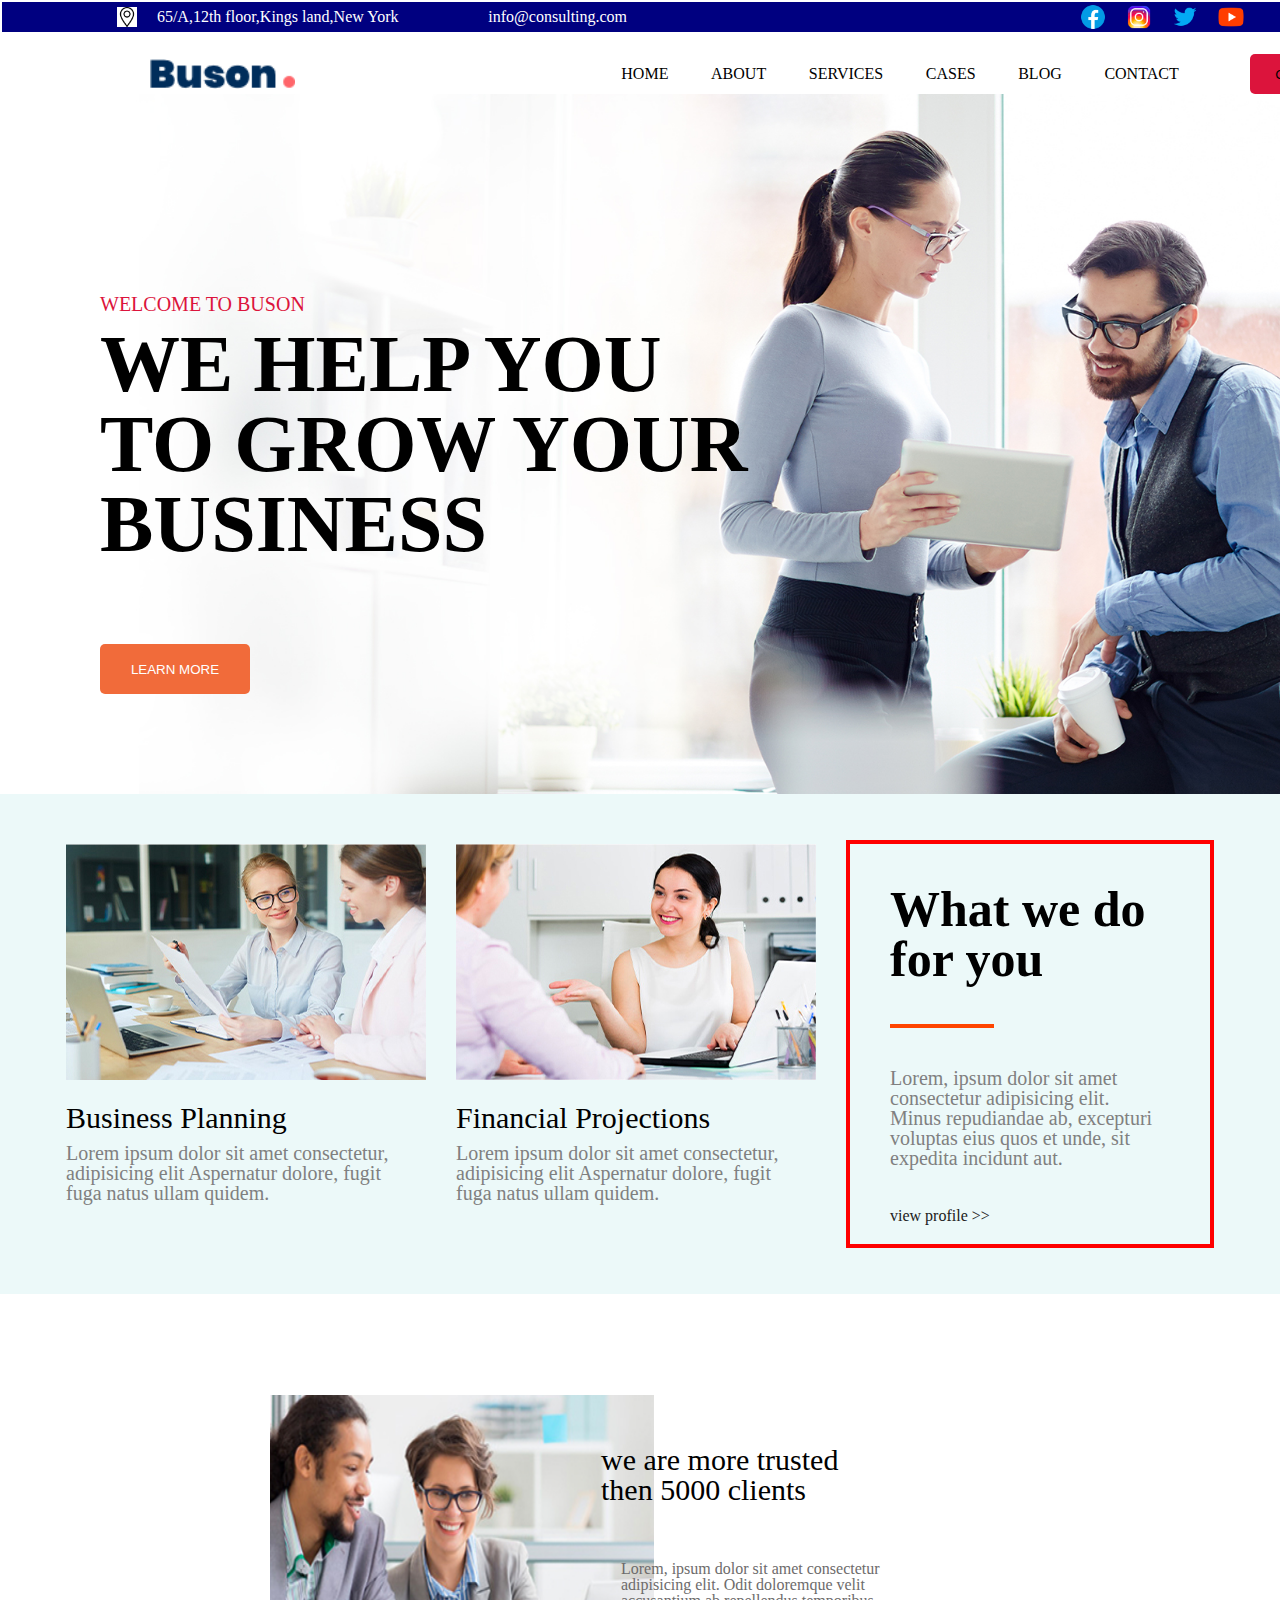
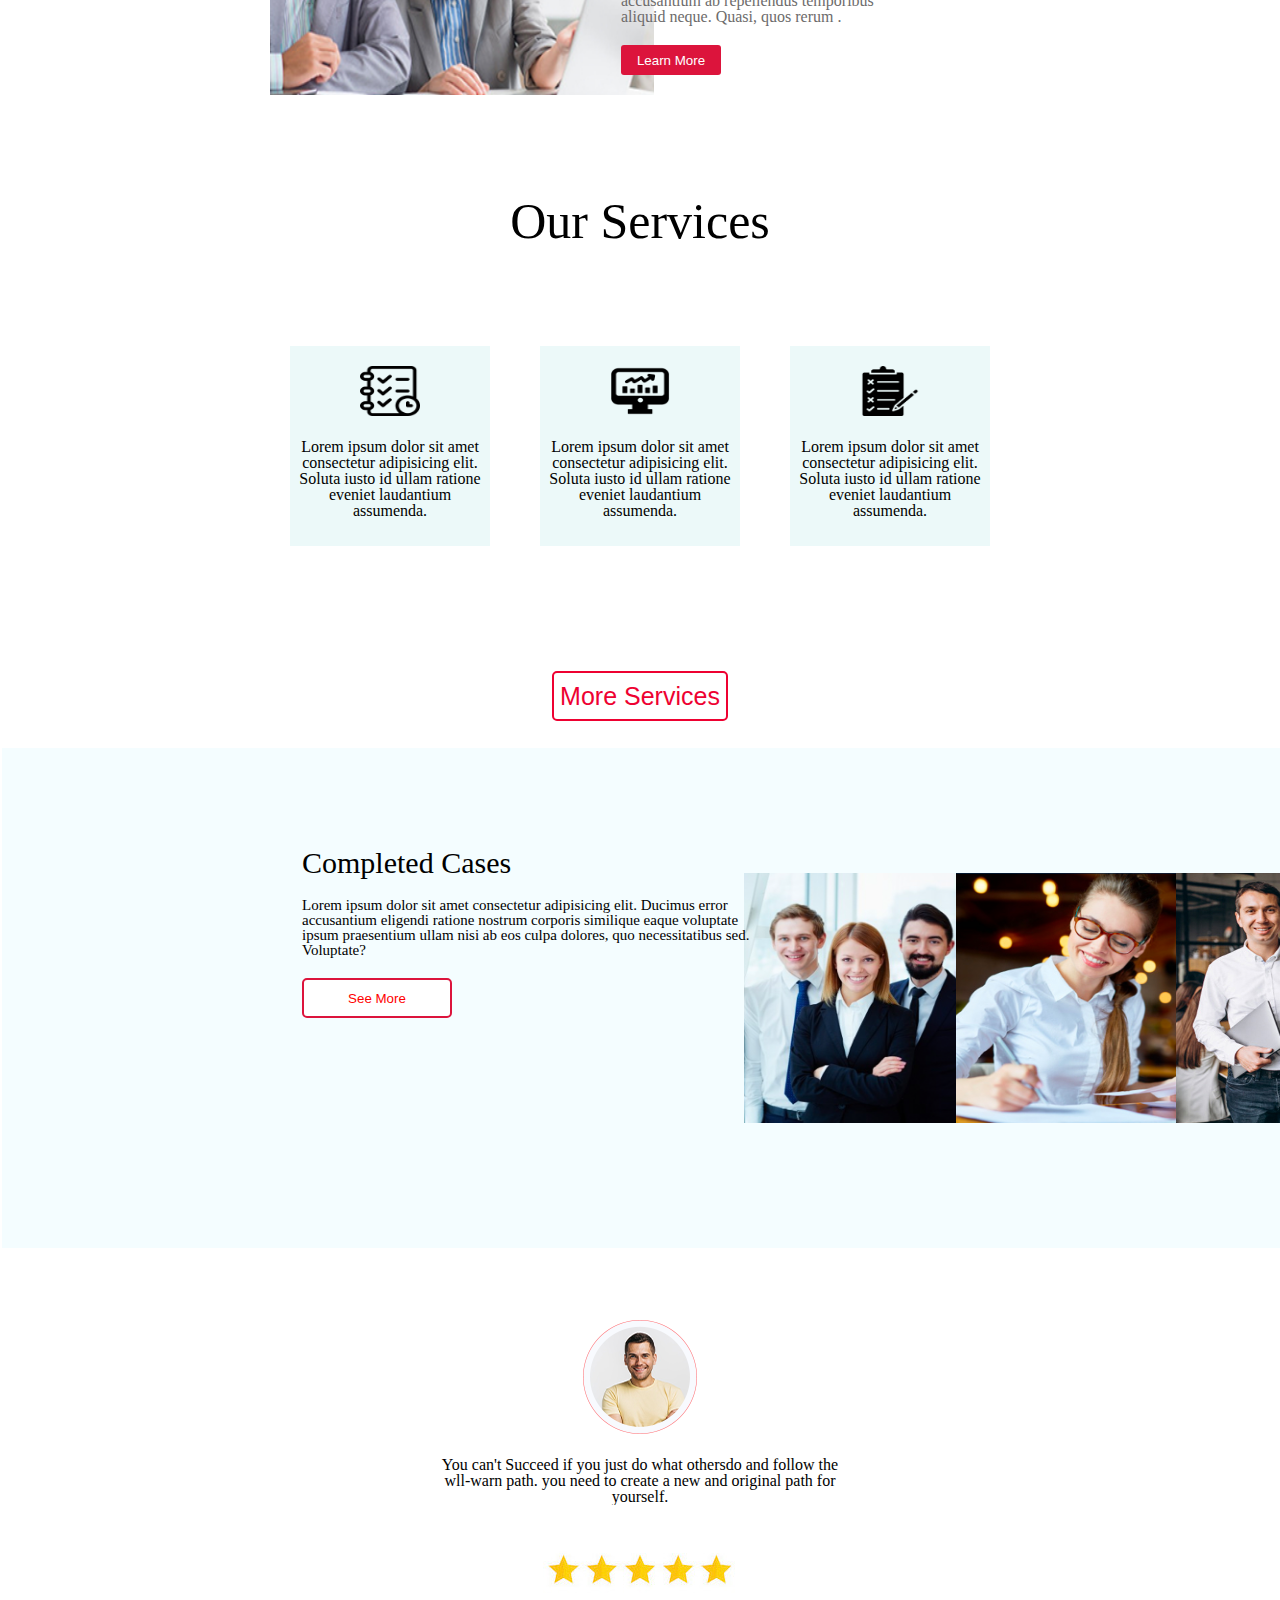
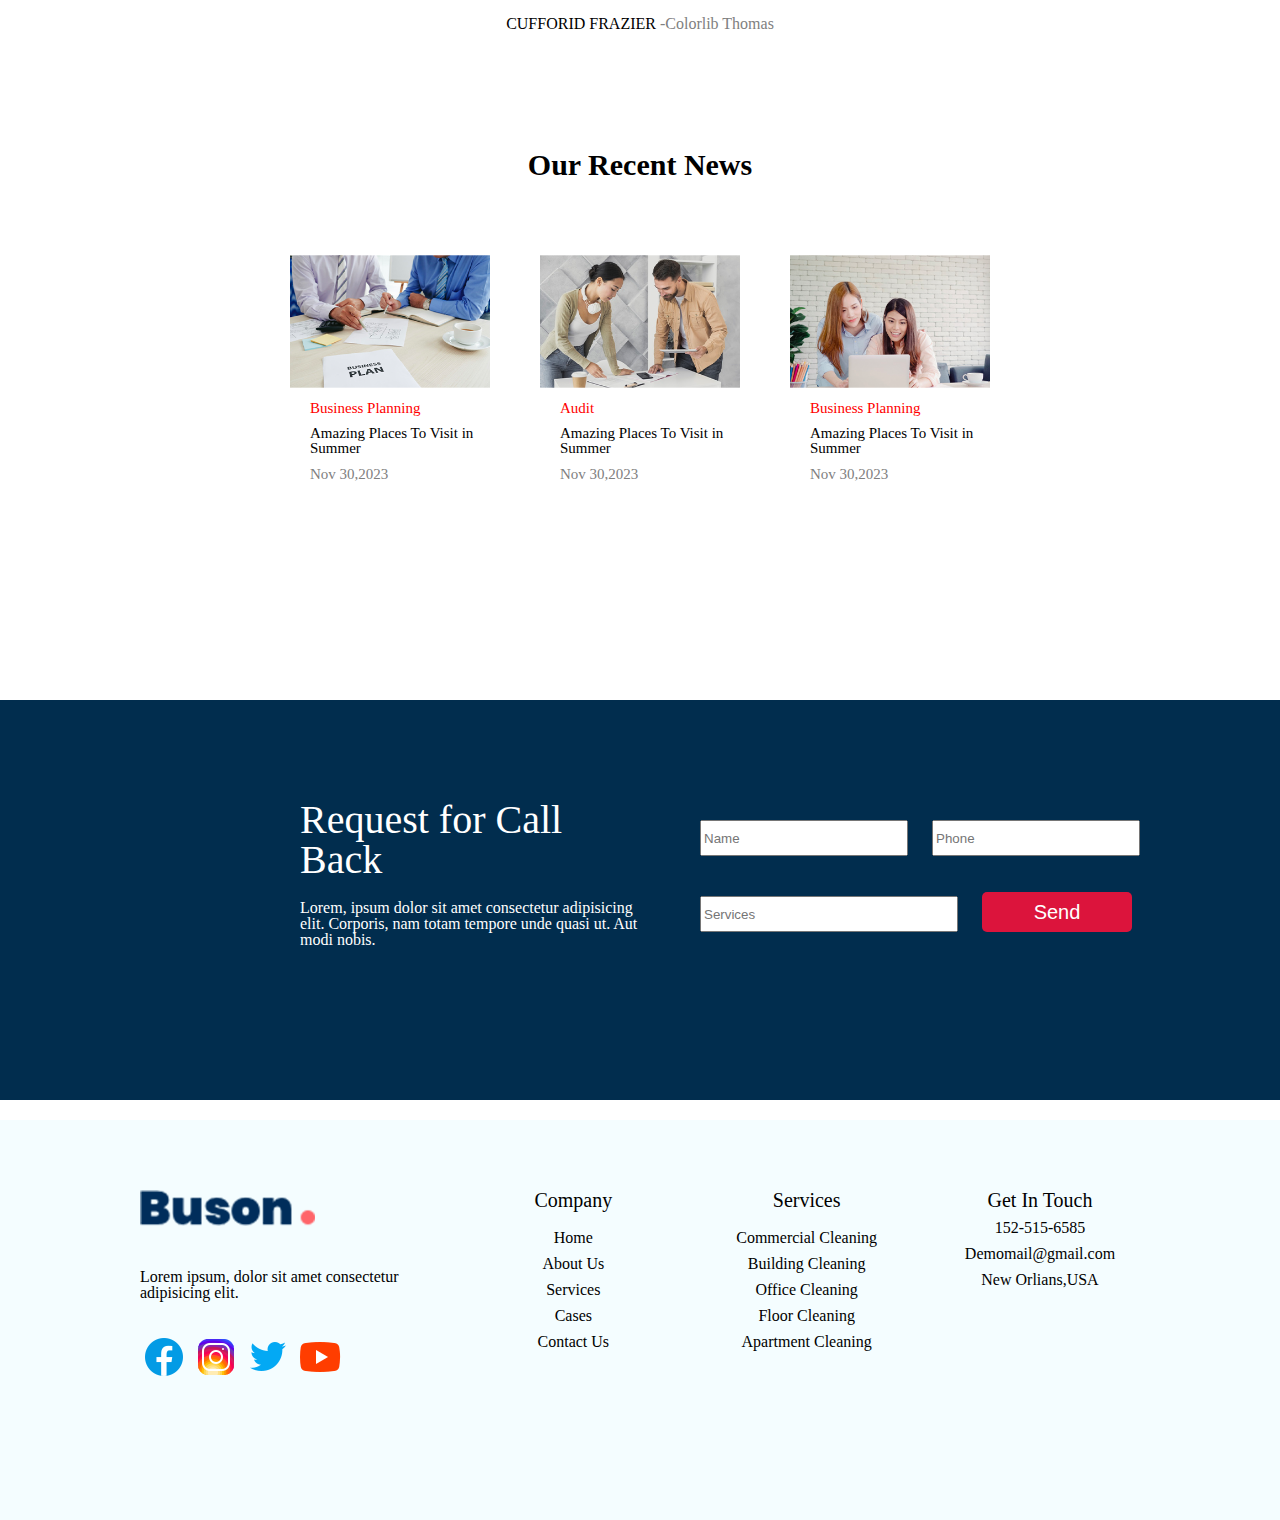
<file: index.html>
<!DOCTYPE html>
<html lang="en">
  <head>
    <meta charset="UTF-8" />
    <meta http-equiv="X-UA-Compatible" content="IE=edge" />
    <meta name="viewport" content="width=device-width, initial-scale=1.0" />
    <link rel="stylesheet" href="style.css" />
    <title>CheckPoint-3</title>
  </head>
  <body>
    <header>
      <div class="header_container">
        <div style="display: flex; align-items: center">
          <img
            style="
              width: 20px;
              height: 20px;
              background-color: white;
              margin-right: 20px;
            "
            src="assets/location.png"
          />
          <p style="color: white">65/A,12th floor,Kings land,New York</p>
        </div>
        <div>
          <p style="color: white">info@consulting.com</p>
        </div>
      </div>

      <div class="social_links">
        <img src="assets/facebook-48.png" />
        <img src="assets/instagram-48.png" />
        <img src="assets/twitter-48.png" />
        <img src="assets/youtube-48.png" />
      </div>
    </header>
    <section class="section-1">
      <div class="home_header">
        <div class="logo">
          <img src="assets/media/logo/logo.png" />
        </div>

        <div class="nav_links">
          <p>HOME</p>
          <p>ABOUT</p>
          <p>SERVICES</p>
          <p>CASES</p>
          <p>BLOG</p>
          <p>CONTACT</p>
        </div>
        <button
          style="
            width: 150px;
            height: 40px;
            display: flex;
            position: relative;
            left: 450px;
            align-items: center;
            justify-content: center;
            background-color: crimson;
            border-radius: 5px;
            border: none;
          "
        >
          CONTACT NOW
        </button>
      </div>
      <div class="blog-1">
        <div class="container_1">
          <p style="font-size: 20px">WELCOME TO BUSON</p>
        </div>
        <div class="container_2">
          <p style="font-size: 80px">
            WE HELP YOU <br />TO GROW YOUR<br />
            BUSINESS
          </p>
        </div>
        <button
          style="
            width: 150px;
            height: 50px;
            margin-top: 220px;
            margin-left: 100px;
            border-radius: 5px;
            background-color: rgb(241, 107, 58);
            color: white;
            border: none;
          "
        >
          LEARN MORE
        </button>
      </div>
    </section>
    <section class="section_2">
      <div class="block_1">
        <img src="assets/media/team/team_1.jpg" />
        <h2 style="font-size: 30px; font-weight: 400; margin-top: 20px">
          Business Planning
        </h2>
        <p style="font-size: 20px; color: grey; margin-top: 10px">
          Lorem ipsum dolor sit amet consectetur,<br />
          adipisicing elit Aspernatur dolore, fugit <br />
          fuga natus ullam quidem.
        </p>
      </div>
      <div class="block_2">
        <img src="assets/media/team/team_2.jpg" />
        <h2 style="font-size: 30px; font-weight: 400; margin-top: 20px">
          Financial Projections
        </h2>
        <p style="font-size: 20px; color: grey; margin-top: 10px">
          Lorem ipsum dolor sit amet consectetur,<br />
          adipisicing elit Aspernatur dolore, fugit <br />
          fuga natus ullam quidem.
        </p>
      </div>
      <div class="block_3">
        <h2
          style="
            font-size: 50px;
            margin-left: 40px;
            margin-top: 40px;
            font-weight: 700;
          "
        >
          What we do <br />
          for you
        </h2>
        <hr
          style="
            width: 100px;
            border: 2px solid orangered;
            margin-left: 40px;
            margin-top: 40px;
          "
        />
        <p
          style="
            font-size: 20px;
            color: grey;
            margin-left: 40px;
            margin-top: 40px;
            margin-right: 20px;
          "
        >
          Lorem, ipsum dolor sit amet consectetur adipisicing elit. <br />
          Minus repudiandae ab, excepturi voluptas eius quos et unde, sit
          expedita incidunt aut.
        </p>
        <p style="font-size: 16 px; color: rgb(32, 32, 32); margin: 40px">
          view profile >>
        </p>
      </div>
    </section>
    <section class="section_3">
      <!-- <img style="display: flex;position: relative;left: 300px;top: 200px;"src="assets/media/team/team_3.jpg"> -->
      <div class="service_text">
        <div class="inner_box-1">
          <h2 style="font-size: 30px">
            we are more trusted<br />
            then 5000 clients
          </h2>
        </div>
        <br />
        <div class="inner_box-2">
          <p>
            Lorem, ipsum dolor sit amet consectetur adipisicing elit. Odit
            doloremque velit accusantium ab repellendus temporibus aliquid
            neque. Quasi, quos rerum .
          </p>
        </div>

        <button
          style="
            width: 100px;
            height: 30px;
            margin-left: 20px;
            background-color: crimson;
            color: white;
            border: none;
            border-radius: 3px;
          "
        >
          Learn More
        </button>
      </div>
    </section>
    <div class="services_1">
      <h2 style="font-size: 50px; text-align: center;">
        Our Services
      </h2>
      <div  class="box_container">

        <div class="box_1">
            <img style="width: 60px;height: 50px;margin-top: 20px;"src="assets/media/icons/planning.png">
            <p style="margin-top: 20px;">Lorem ipsum dolor sit amet consectetur adipisicing elit. Soluta iusto id ullam ratione eveniet laudantium assumenda.</p>
        </div>
        <div class="box_2">
            <img  style="width: 60px;height: 50px;margin-top: 20px;" src="assets/media/icons/stock-market.png">
            <p style="margin-top: 20px;">Lorem ipsum dolor sit amet consectetur adipisicing elit. Soluta iusto id ullam ratione eveniet laudantium assumenda.</p>
        </div>
      
        <div class="box_3">
             <img style="width: 60px;height: 50px;margin-top: 20px;" src="assets/media/icons/audit.png">
             <p style="margin-top: 20px;">Lorem ipsum dolor sit amet consectetur adipisicing elit. Soluta iusto id ullam ratione eveniet laudantium assumenda.</p>
        </div>
      </div>
       <div style="margin: 0 auto;width: 200px;height: 100px;display: flex;align-items: center;justify-content: center;"> 
          <button class="more_services">More Services</button>
       </div>
      
    </div>
    <section class="section_4">
        <div class="cases_count">
            <h2 style="font-size: 30px;margin-left: 50px;margin-top: 50px;">Completed Cases</h2> 
            <p style="font-size: 15px;margin-left: 50px;margin-top: 20px;">Lorem ipsum dolor sit amet consectetur adipisicing elit. Ducimus error accusantium eligendi ratione nostrum corporis similique eaque voluptate ipsum praesentium ullam nisi ab eos culpa dolores, quo necessitatibus sed. Voluptate?</p>
            <button class="See_More">See More</button>
        </div>
    </section>
    <section class="section_5">
      <div class="profile">
         <img style="margin-top: 20px;"src="assets/media/testimonial/Homepage_testi.png">
         <p style="margin-top: 20px;">You can't Succeed if you just do what othersdo and follow the wll-warn path. you need to create a new and original path for yourself.</p>
         <img src="assets/media/icons/Rating.jpg">
         <p>CUFFORID FRAZIER  <span style="color: grey;"> -Colorlib Thomas</span></p>
      </div>
      <h2 style="font-size: 30px;text-align: center;font-weight: 700;margin-top: 100px;"> Our Recent News </h2>
      <div class="new_container">
         <div class="blog_1">
            <img style="width: 200px;" src="assets/media/recent/rcent_1.png">
            <p style="margin-left: 20px; color: red; font-size: 15px;margin-top: 10px;">Business Planning</p>
            <p style="font-size: 15px;margin-left:20px ;margin-top:10px ;margin-bottom: 10px;">Amazing Places To Visit in Summer</p>
            <date style="font-size: 15px;color: grey;margin-left: 20px ;margin-top: 20px;">Nov 30,2023</date>
         </div>
         <div class="blog_2">
            <img  style="width: 200px;"src="assets/media/recent/rcent_2.png">
            <p  style="margin-left: 20px;color: red; font-size: 15px;margin-top: 10px;">Audit</p>
            <p style="font-size: 15px;margin-left:20px ;margin-top:10px ;margin-bottom: 10px;">Amazing Places To Visit in Summer</p>
            <date style="font-size: 15px;color: grey;margin-left: 20px ;margin-top: 20px;">Nov 30,2023</date>
         </div>
         <div class="blog_3">
            <img  style="width: 200px;" src="assets/media/recent/rcent_3.png">
            <p  style="margin-left: 20px;color: red; font-size: 15px;margin-top: 10px;">Business Planning</p>
            <p style="font-size: 15px;margin-left:20px ;margin-top:10px ;margin-bottom: 10px;">Amazing Places To Visit in Summer</p>
            <date style="font-size: 15px;color: grey;margin-left: 20px ;margin-top: 50px;">Nov 30,2023</date>
         </div>
      </div>
    </section>
    <section class="section_6">
        <div class="contact_container">
            <div class="contact_block_1">
                 <h2 style="font-size: 40px;font-weight: 500px;">Request for Call Back</h2>
                 <p style="margin-top:20px ;">Lorem, ipsum dolor sit amet consectetur adipisicing elit. Corporis, nam totam tempore unde quasi ut. Aut modi nobis.</p>
            </div>
            <div class="contact_block_2">
                <div>             
                    <input type="text"name="username" placeholder="Name" style="width:200px;height: 30px;" />
                    <input type="text"name="username" placeholder="Phone" style="width:200px;height: 30px;margin-left: 20px;margin-top: 20px;" /></div>
                <div>
                    <input type="text"name="username" placeholder="Services" style="width:250px;height: 30px;margin-top: 40px;" />
                    <button style="background-color: crimson;font-size: 20px;border-radius: 5px;color: white;border: none;width: 150px;height: 40px;margin-left: 20px;">Send</button>
                </div>
                
            </div>
        </div>
    </section>
    <footer class="footer">
         <div class="footer_container">
             <div class="foot_box_1">
                <img style="margin-top: 20px;"src="assets/media/logo/logo2_footer.png">
                <p style="margin-top: 40px;">Lorem ipsum, dolor sit amet consectetur adipisicing elit.</p>
                <br>
                <br>
                <img src="assets/facebook-48.png" />
                <img src="assets/instagram-48.png" />
                <img src="assets/twitter-48.png" />
                <img src="assets/youtube-48.png" />
             </div>
             <div class="foot_box_2">
                <h2 style="font-size: 20px;margin-top: 20px;">Company</h2>
                <p style="margin-top: 20px;">Home</p>
                <p style="margin-top: 10px;">About Us </p>
                <p style="margin-top: 10px;">Services </p>
                <p style="margin-top: 10px;">Cases </p>
                <p style="margin-top: 10px;">Contact Us </p>
             </div>
             <div class="foot_box_3">
                <h2 style="font-size: 20px;margin-top: 20px;">Services</h2>
                <p style="margin-top: 20px;">Commercial Cleaning </p>
                <p style="margin-top: 10px;">Building Cleaning </p>
                <p style="margin-top: 10px;">Office Cleaning </p>
                <p style="margin-top: 10px;">Floor Cleaning </p>
                <p style="margin-top: 10px;">Apartment Cleaning </p>
             </div>
             <div class="foot_box_4">
                <h2 style="font-size: 20px; margin-top: 20px;">Get In Touch </h2>
                <p style="margin-top: 10px;">152-515-6585</p>
                <p style="margin-top: 10px;">Demomail@gmail.com</p>
                <p style="margin-top: 10px;">New Orlians,USA </p>
             </div>
         </div>
    </footer>
  </body>
</html>
</file>
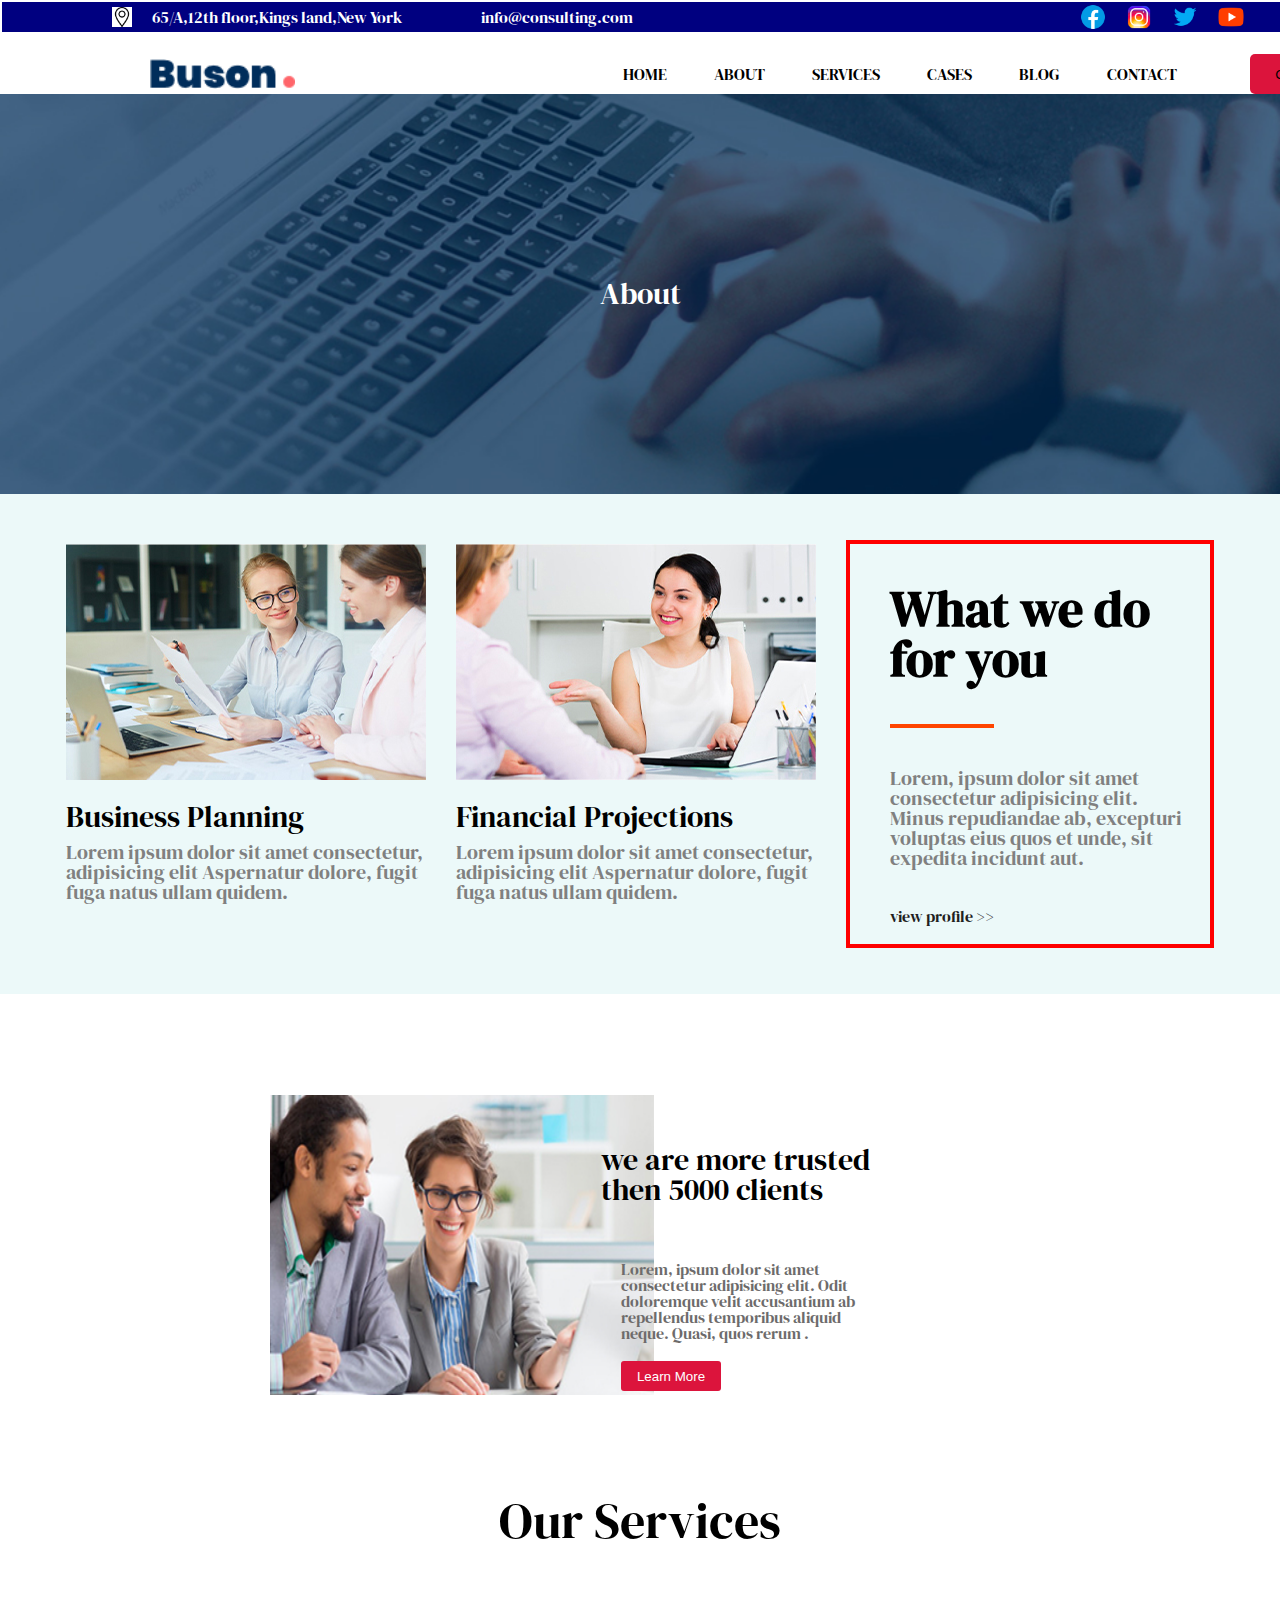
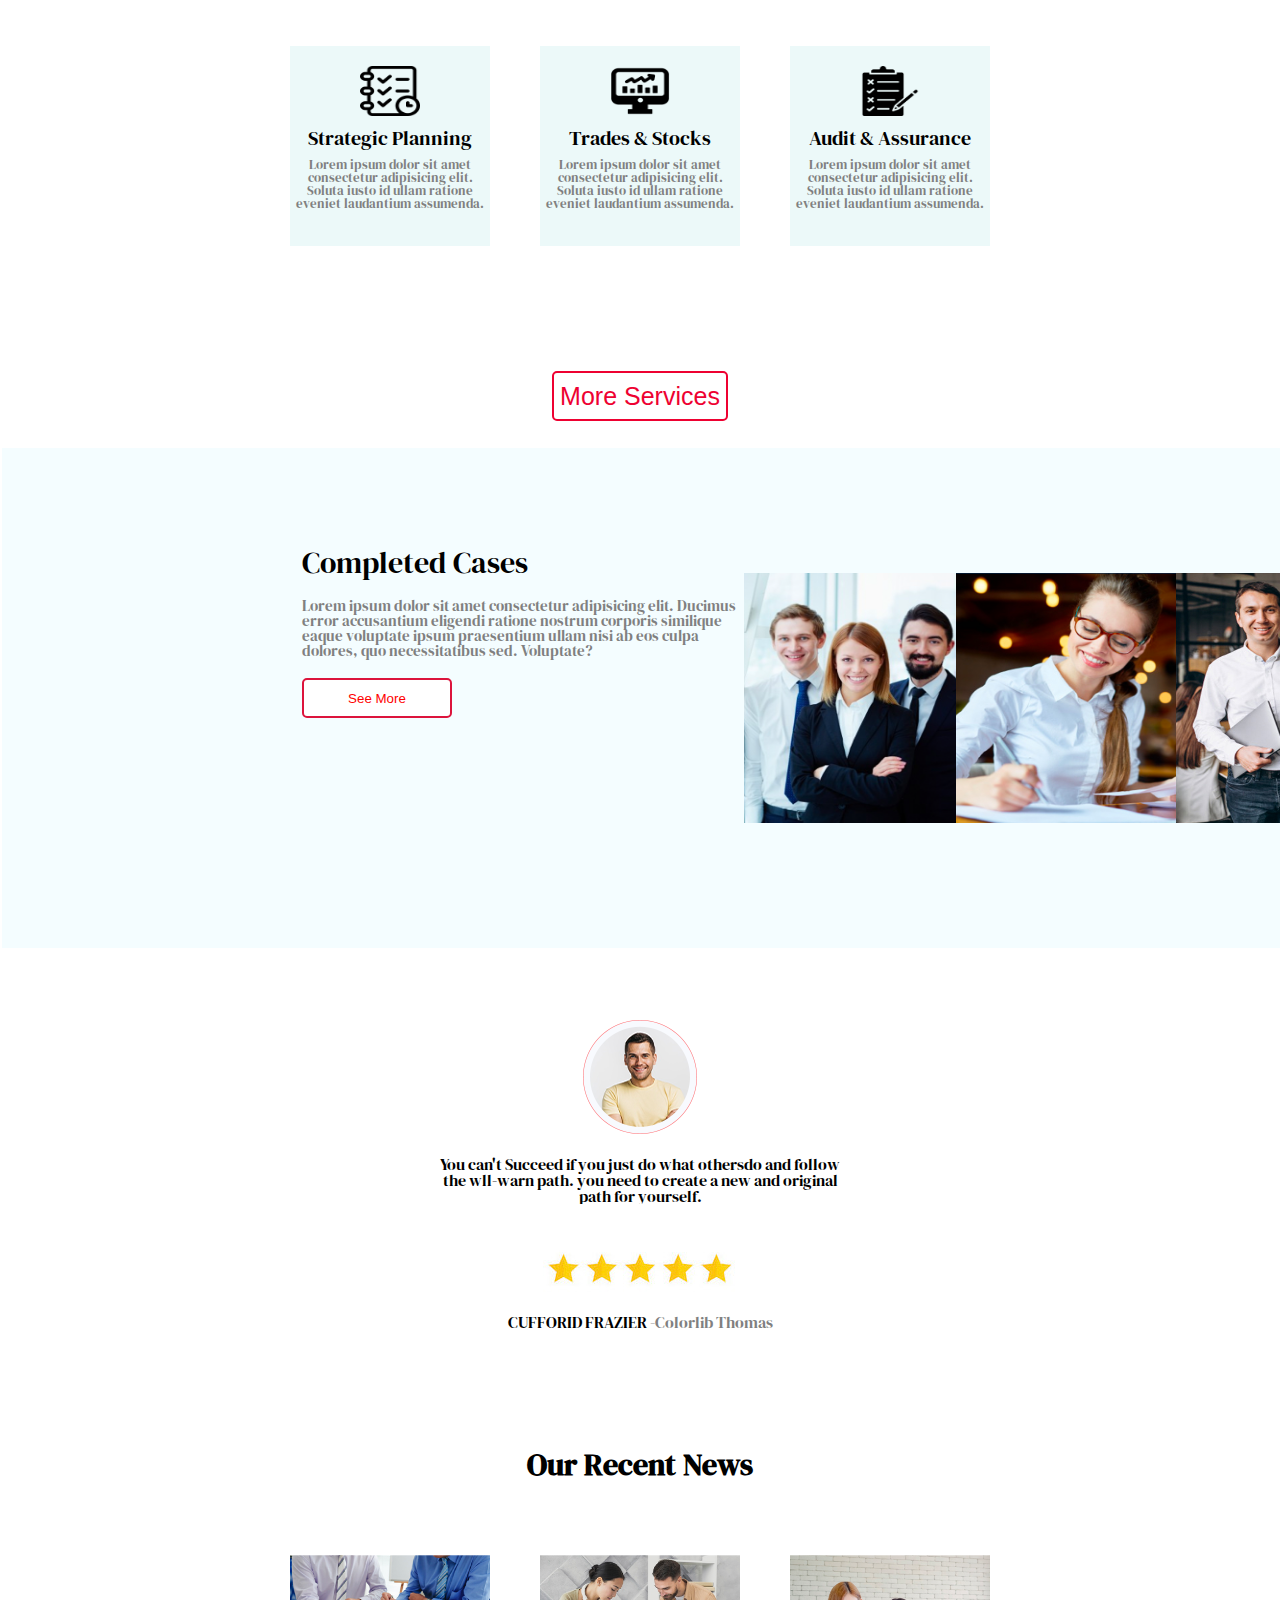
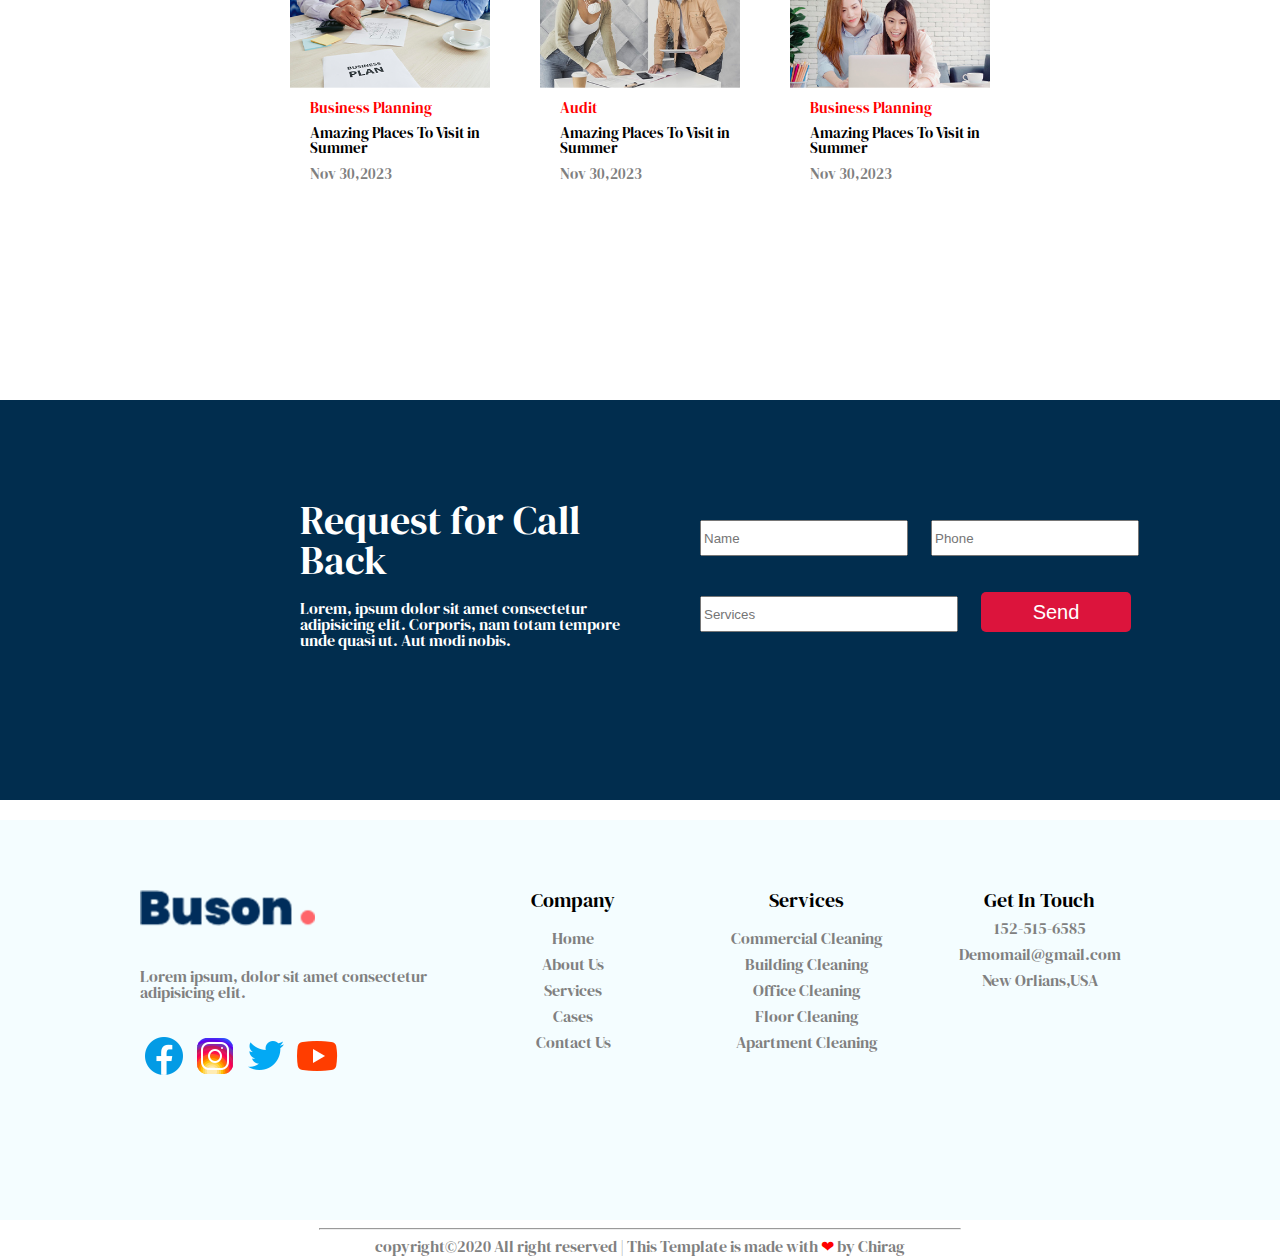
<file: About.html>
<!DOCTYPE html>
<html lang="en">
  <head>
    <meta charset="UTF-8" />
    <meta http-equiv="X-UA-Compatible" content="IE=edge" />
    <meta name="viewport" content="width=device-width, initial-scale=1.0" />
    <link rel="preconnect" href="https://fonts.googleapis.com">
<link rel="preconnect" href="https://fonts.gstatic.com" crossorigin>
<link href="https://fonts.googleapis.com/css2?family=DM+Serif+Display:ital@0;1&display=swap" rel="stylesheet">
    <link rel="stylesheet" href="about.css" />
    <title>CheckPoint-3</title>
  </head>
  <body>
    <header>
      <div class="header_container">
        <div style="display: flex; align-items: center">
          <img
            style="
              width: 20px;
              height: 20px;
              background-color: white;
              margin-right: 20px;
            "
            src="assets/location.png"
          />
          <p style="color: white">65/A,12th floor,Kings land,New York</p>
        </div>
        <div>
          <p style="color: white">info@consulting.com</p>
        </div>
      </div>

      <div class="social_links">
        <img src="assets/facebook-48.png" />
        <img src="assets/instagram-48.png" />
        <img src="assets/twitter-48.png" />
        <img src="assets/youtube-48.png" />
      </div>
    </header>
    <section class="section-1">
      <div class="home_header">
        <div class="logo">
          <img src="assets/media/logo/logo.png" />
        </div>

        <div class="nav_links">
          <p><a style="text-decoration: none;color: black;" href="index.html">HOME</a></p>
          <p><a style="text-decoration: none;color: black;" href="About.html">ABOUT</a></p>
          <p><a style="text-decoration: none;color: black;" href="services.html">SERVICES</a></p>
          <p><a style="text-decoration: none;color: black;" href="cases.html">CASES</a></p>
          <p><a style="text-decoration: none;color: black;" href="blog.html">BLOG</a></p>
          <p><a style="text-decoration: none;color: black;" href="contact.html">CONTACT</a></p>
        </div>
        <button
          style="
            width: 150px;
            height: 40px;
            display: flex;
            position: relative;
            left: 450px;
            align-items: center;
            justify-content: center;
            background-color: crimson;
            border-radius: 5px;
            border: none;
          "
        >
          CONTACT NOW
        </button>
      </div>
      <div class="blog-1">
        <!-- <div class="container_1">
          <p style="font-size: 20px">WELCOME TO BUSON</p>
        </div>
        <div class="container_2">
          <p style="font-size: 80px">
            WE HELP YOU <br />TO GROW YOUR<br />
            BUSINESS
          </p>
        </div> -->
        <!-- <button
          style="
            width: 150px;
            height: 50px;
            margin-top: 220px;
            margin-left: 100px;
            border-radius: 5px;
            background-color: rgb(241, 107, 58);
            color: white;
            border: none;
          "
        >
          LEARN MORE
        </button> -->
        <h2 style="font-size: 30px;align-items: center;justify-content: center;height: 400px ;color: white;display: flex;">About</h2>
      </div>
    </section>
    <section class="section_2">
      <div class="block_1">
        <img src="assets/media/team/team_1.jpg" />
        <h2 style="font-size: 30px; font-weight: 400; margin-top: 20px">
          Business Planning
        </h2>
        <p style="font-size: 20px; color: grey; margin-top: 10px">
          Lorem ipsum dolor sit amet consectetur,<br />
          adipisicing elit Aspernatur dolore, fugit <br />
          fuga natus ullam quidem.
        </p>
      </div>
      <div class="block_2">
        <img src="assets/media/team/team_2.jpg" />
        <h2 style="font-size: 30px; font-weight: 400; margin-top: 20px">
          Financial Projections
        </h2>
        <p style="font-size: 20px; color: grey; margin-top: 10px">
          Lorem ipsum dolor sit amet consectetur,<br />
          adipisicing elit Aspernatur dolore, fugit <br />
          fuga natus ullam quidem.
        </p>
      </div>
      <div class="block_3">
        <h2
          style="
            font-size: 50px;
            margin-left: 40px;
            margin-top: 40px;
            font-weight: 700;
          "
        >
          What we do <br />
          for you
        </h2>
        <hr
          style="
            width: 100px;
            border: 2px solid orangered;
            margin-left: 40px;
            margin-top: 40px;
          "
        />
        <p
          style="
            font-size: 20px;
            color: grey;
            margin-left: 40px;
            margin-top: 40px;
            margin-right: 20px;
          "
        >
          Lorem, ipsum dolor sit amet consectetur adipisicing elit. <br />
          Minus repudiandae ab, excepturi voluptas eius quos et unde, sit
          expedita incidunt aut.
        </p>
        <p style="font-size: 16 px; color: rgb(32, 32, 32); margin: 40px">
          view profile >>
        </p>
      </div>
    </section>
    <section class="section_3">
      <!-- <img style="display: flex;position: relative;left: 300px;top: 200px;"src="assets/media/team/team_3.jpg"> -->
      <div class="service_text">
        <div class="inner_box-1">
          <h2 style="font-size: 30px">
            we are more trusted<br />
            then 5000 clients
          </h2>
        </div>
        <br />
        <div class="inner_box-2">
          <p>
            Lorem, ipsum dolor sit amet consectetur adipisicing elit. Odit
            doloremque velit accusantium ab repellendus temporibus aliquid
            neque. Quasi, quos rerum .
          </p>
        </div>

        <button
          style="
            width: 100px;
            height: 30px;
            margin-left: 20px;
            background-color: crimson;
            color: white;
            border: none;
            border-radius: 3px;
          "
        >
          Learn More
        </button>
      </div>
    </section>
    <div class="services_1">
      <h2 style="font-size: 50px; text-align: center;">
        Our Services
      </h2>
      <div  class="box_container">

        <div class="box_1">
            <img style="width: 60px;height: 50px;margin-top: 20px;"src="assets/media/icons/planning.png">
            <p style="font-size: 20px;text-align: center;margin-top: 10px;">Strategic Planning </p>
            <p style="margin-top: 10px;color: grey;font-size: 13px;">Lorem ipsum dolor sit amet consectetur adipisicing elit. Soluta iusto id ullam ratione eveniet laudantium assumenda.</p>
        </div>
        <div class="box_2">
            <img  style="width: 60px;height: 50px;margin-top: 20px;" src="assets/media/icons/stock-market.png">
            <p style="font-size: 20px;text-align: center;margin-top: 10px;">Trades & Stocks </p>
            <p style="margin-top: 10px;color: grey;font-size: 13px;">Lorem ipsum dolor sit amet consectetur adipisicing elit. Soluta iusto id ullam ratione eveniet laudantium assumenda.</p>
        </div>
      
        <div class="box_3">
             <img style="width: 60px;height: 50px;margin-top: 20px;" src="assets/media/icons/audit.png">
             <p style="font-size: 20px;text-align: center;margin-top: 10px;">Audit & Assurance </p>
             <p style="margin-top: 10px;color: grey;font-size: 13px;">Lorem ipsum dolor sit amet consectetur adipisicing elit. Soluta iusto id ullam ratione eveniet laudantium assumenda.</p>
        </div>
      </div>
       <div style="margin: 0 auto;width: 200px;height: 100px;display: flex;align-items: center;justify-content: center;"> 
          <button class="more_services">More Services</button>
       </div>
      
    </div>
    <section class="section_4">
        <div class="cases_count">
            <h2 style="font-size: 30px;margin-left: 50px;margin-top: 50px;">Completed Cases</h2> 
            <p style="font-size: 15px;margin-left: 50px;margin-top: 20px;color: grey;">Lorem ipsum dolor sit amet consectetur adipisicing elit. Ducimus error accusantium eligendi ratione nostrum corporis similique eaque voluptate ipsum praesentium ullam nisi ab eos culpa dolores, quo necessitatibus sed. Voluptate?</p>
            <button class="See_More">See More</button>
        </div>
    </section>
    <section class="section_5">
      <div class="profile">
         <img style="margin-top: 20px;"src="assets/media/testimonial/Homepage_testi.png">
         <p style="margin-top: 20px;">You can't Succeed if you just do what othersdo and follow the wll-warn path. you need to create a new and original path for yourself.</p>
         <img src="assets/media/icons/Rating.jpg">
         <p>CUFFORID FRAZIER  <span style="color: grey;"> -Colorlib Thomas</span></p>
      </div>
      <h2 style="font-size: 30px;text-align: center;font-weight: 700;margin-top: 100px;"> Our Recent News </h2>
      <div class="new_container">
         <div class="blog_1">
            <img style="width: 200px;" src="assets/media/recent/rcent_1.png">
            <p style="margin-left: 20px; color: red; font-size: 15px;margin-top: 10px;">Business Planning</p>
            <p style="font-size: 15px;margin-left:20px ;margin-top:10px ;margin-bottom: 10px;">Amazing Places To Visit in Summer</p>
            <date style="font-size: 15px;color: grey;margin-left: 20px ;margin-top: 20px;">Nov 30,2023</date>
         </div>
         <div class="blog_2">
            <img  style="width: 200px;"src="assets/media/recent/rcent_2.png">
            <p  style="margin-left: 20px;color: red; font-size: 15px;margin-top: 10px;">Audit</p>
            <p style="font-size: 15px;margin-left:20px ;margin-top:10px ;margin-bottom: 10px;">Amazing Places To Visit in Summer</p>
            <date style="font-size: 15px;color: grey;margin-left: 20px ;margin-top: 20px;">Nov 30,2023</date>
         </div>
         <div class="blog_3">
            <img  style="width: 200px;" src="assets/media/recent/rcent_3.png">
            <p  style="margin-left: 20px;color: red; font-size: 15px;margin-top: 10px;">Business Planning</p>
            <p style="font-size: 15px;margin-left:20px ;margin-top:10px ;margin-bottom: 10px;">Amazing Places To Visit in Summer</p>
            <date style="font-size: 15px;color: grey;margin-left: 20px ;margin-top: 50px;">Nov 30,2023</date>
         </div>
      </div>
    </section>
    <section class="section_6">
        <div class="contact_container">
            <div class="contact_block_1">
                 <h2 style="font-size: 40px;font-weight: 500px;">Request for Call Back</h2>
                 <p style="margin-top:20px ;">Lorem, ipsum dolor sit amet consectetur adipisicing elit. Corporis, nam totam tempore unde quasi ut. Aut modi nobis.</p>
            </div>
            <div class="contact_block_2">
                <div>             
                    <input type="text"name="username" placeholder="Name" style="width:200px;height: 30px;" />
                    <input type="text"name="username" placeholder="Phone" style="width:200px;height: 30px;margin-left: 20px;margin-top: 20px;" /></div>
                <div>
                    <input type="text"name="username" placeholder="Services" style="width:250px;height: 30px;margin-top: 40px;" />
                    <button style="background-color: crimson;font-size: 20px;border-radius: 5px;color: white;border: none;width: 150px;height: 40px;margin-left: 20px;">Send</button>
                </div>
                
            </div>
        </div>
    </section>
    <footer class="footer">
         <div class="footer_container">
             <div class="foot_box_1">
                <img style="margin-top: 20px;"src="assets/media/logo/logo2_footer.png">
                <p style="margin-top: 40px;color: grey;">Lorem ipsum, dolor sit amet consectetur adipisicing elit.</p>
                <br>
                <br>
                <img src="assets/facebook-48.png" />
                <img src="assets/instagram-48.png" />
                <img src="assets/twitter-48.png" />
                <img src="assets/youtube-48.png" />
             </div>
             <div class="foot_box_2">
                <h2 style="font-size: 20px;margin-top: 20px;">Company</h2>
                <p style="margin-top: 20px;color: grey;">Home</p>
                <p style="margin-top: 10px;color: grey;">About Us </p>
                <p style="margin-top: 10px;color: grey;">Services </p>
                <p style="margin-top: 10px;color: grey;">Cases </p>
                <p style="margin-top: 10px;color: grey;">Contact Us </p>
             </div>
             <div class="foot_box_3">
                <h2 style="font-size: 20px;margin-top: 20px;">Services</h2>
                <p style="margin-top: 20px;color: grey;">Commercial Cleaning </p>
                <p style="margin-top: 10px;color: grey;">Building Cleaning </p>
                <p style="margin-top: 10px;color: grey;">Office Cleaning </p>
                <p style="margin-top: 10px;color: grey;">Floor Cleaning </p>
                <p style="margin-top: 10px;color: grey;">Apartment Cleaning </p>
             </div>
             <div class="foot_box_4">
                <h2 style="font-size: 20px; margin-top: 20px;">Get In Touch </h2>
                <p style="margin-top: 10px;color: grey;">152-515-6585</p>
                <p style="margin-top: 10px;color: grey;">Demomail@gmail.com</p>
                <p style="margin-top: 10px;color: grey;">New Orlians,USA </p>
             </div>
         </div>
    </footer>
    <hr style="width:50%">
    <small style="text-align: center;display: block;color: grey;">copyright&copy;2020 All right reserved | This Template is made with <span style="color: red;">  ❤︎ </span>by Chirag </small>
  </body>
</html>
</file>
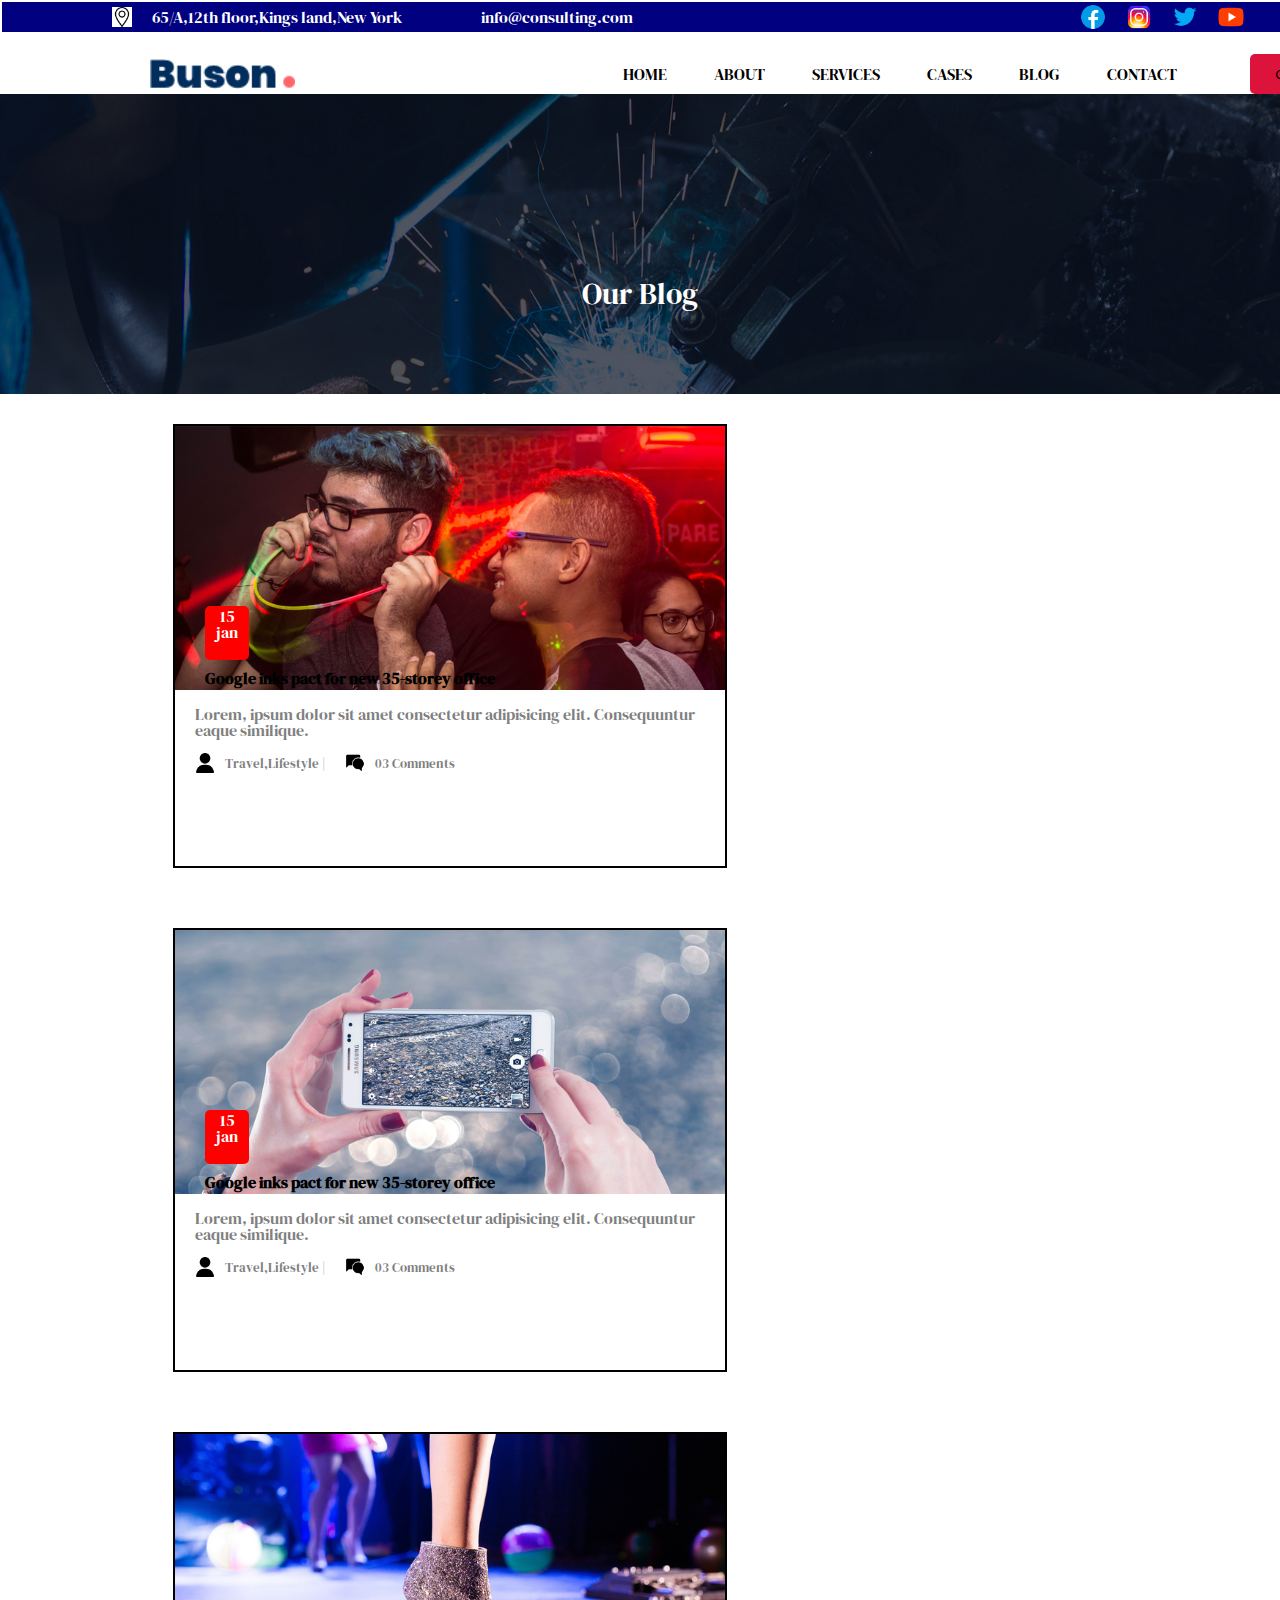
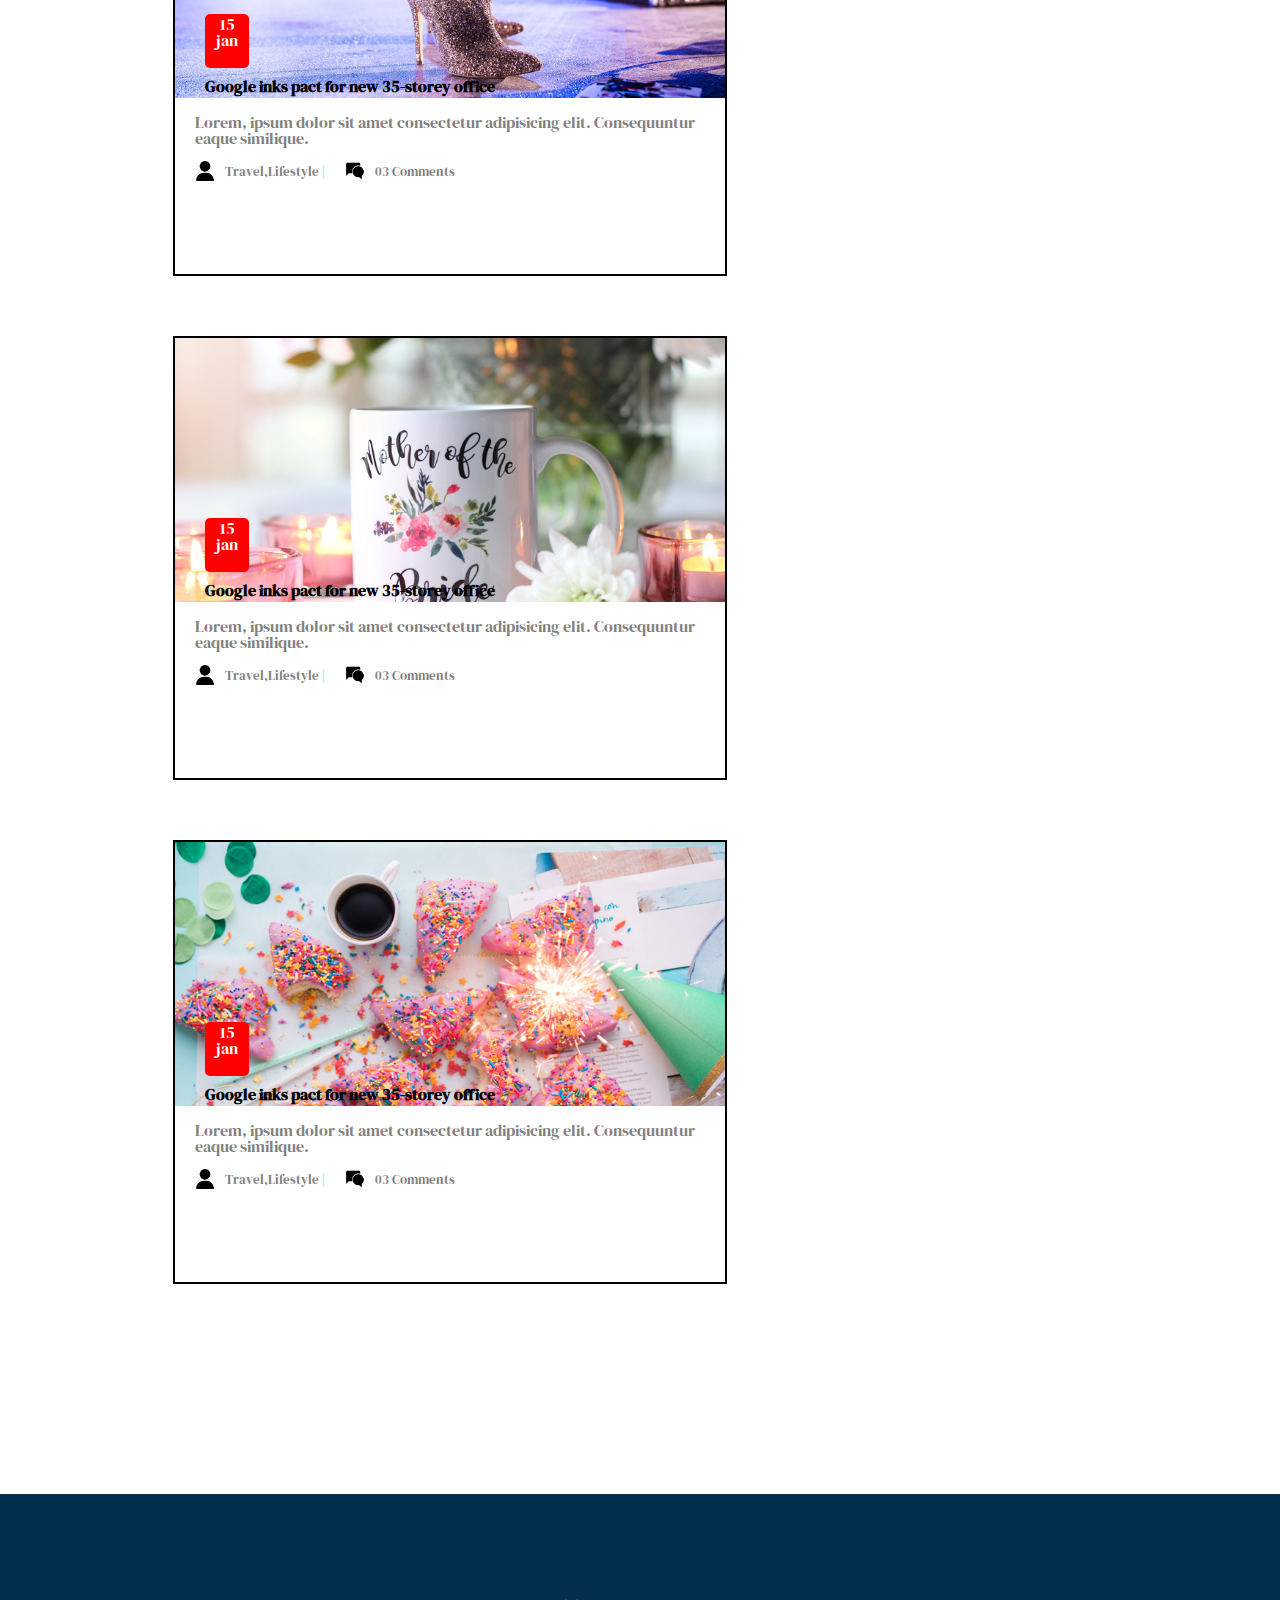
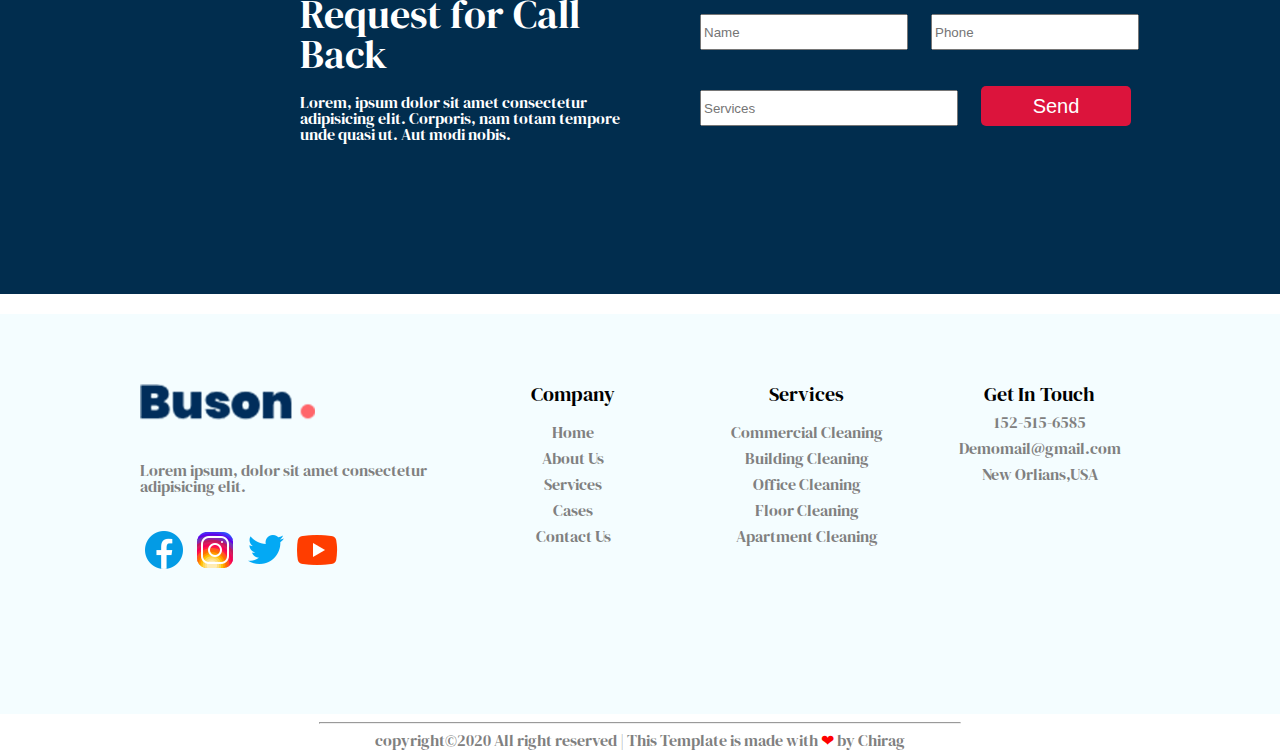
<file: blog.html>
<!DOCTYPE html>
<html lang="en">
  <head>
    <meta charset="UTF-8" />
    <meta http-equiv="X-UA-Compatible" content="IE=edge" />
    <meta name="viewport" content="width=device-width, initial-scale=1.0" />
    <link rel="preconnect" href="https://fonts.googleapis.com">
<link rel="preconnect" href="https://fonts.gstatic.com" crossorigin>
<link href="https://fonts.googleapis.com/css2?family=DM+Serif+Display:ital@0;1&display=swap" rel="stylesheet">
    <link rel="stylesheet" href="blog.css" />
    <title>CheckPoint-3</title>
  </head>
  <body>
    <header>
      <div class="header_container">
        <div style="display: flex; align-items: center">
          <img
            style="
              width: 20px;
              height: 20px;
              background-color: white;
              margin-right: 20px;
            "
            src="assets/location.png"
          />
          <p style="color: white">65/A,12th floor,Kings land,New York</p>
        </div>
        <div>
          <p style="color: white">info@consulting.com</p>
        </div>
      </div>

      <div class="social_links">
        <img src="assets/facebook-48.png" />
        <img src="assets/instagram-48.png" />
        <img src="assets/twitter-48.png" />
        <img src="assets/youtube-48.png" />
      </div>
    </header>
    <section class="section-1">
      <div class="home_header">
        <div class="logo">
          <img src="assets/media/logo/logo.png" />
        </div>

        <div class="nav_links">
            <p><a style="text-decoration: none;color: black;" href="index.html">HOME</a></p>
            <p><a style="text-decoration: none;color: black;" href="About.html">ABOUT</a></p>
            <p><a style="text-decoration: none;color: black;" href="services.html">SERVICES</a></p>
            <p><a style="text-decoration: none;color: black;" href="cases.html">CASES</a></p>
            <p><a style="text-decoration: none;color: black;" href="blog.html">BLOG</a></p>
            <p><a style="text-decoration: none;color: black;" href="contact.html">CONTACT</a></p>
          </div>
        <button
          style="
            width: 150px;
            height: 40px;
            display: flex;
            position: relative;
            left: 450px;
            align-items: center;
            justify-content: center;
            background-color: crimson;
            border-radius: 5px;
            border: none;
          "
        >
          CONTACT NOW
        </button>
      </div>
      <div class="blog-1">
        
        <h2 style="font-size: 30px;align-items: center;justify-content: center;height: 400px ;color: white;display: flex;">Our Blog</h2>
      </div>
    </section>
     <section class="blogs">
        <div class="blogs_space">
            <div class="blogs_list">
                <div class="post_1">
                    <!-- <img style ="width: 400px; height: 200px;" src="assets/media/blog/blog_1.png"> -->
                    <p style="width:40px; height: 50px; border: 2px solid red; margin-top: 180px; margin-left: 30px; background-color: red;color: white; text-align: center; border-radius: 5px;"> 15 <br> jan </p>
                    <h2 style="margin-top: 10px;margin-left: 30px;font-weight: 600;">Google inks pact for new  35-storey office </h2>
                    <p style="margin-top: 20px;margin-left: 20px;color: grey;margin-right: 20px;">Lorem, ipsum dolor sit amet consectetur adipisicing elit. Consequuntur eaque similique.</p>
                    <div style="width: 500px;height: 50px;display:  flex;align-items: center;">
                        <img style="width:20px;height: 20px; margin-left: 20px;" src="assets/user.png">
                        <p style="margin-left: 10px;font-size: 13px; color: grey;"> Travel,Lifestyle | </p>
                        <img  style="width:20px;height: 20px; margin-left: 20px;" src="assets/chat.png">
                        <p style="margin-left: 10px;font-size: 13px; color: grey;"> 03 Comments </p>
                    </div>
                </div>
                <div class="post_2">
                    <!-- <img style ="width: 400px; height: 200px;" src="assets/media/blog/blog_1.png"> -->
                    <p style="width:40px;height: 50px;border: 2px solid red;margin-top: 180px;margin-left: 30px;background-color: red;color: white;text-align: center;border-radius: 5px;"> 15 <br> jan </p>
                    <h2 style="margin-top: 10px;margin-left: 30px;font-weight: 600;">Google inks pact for new  35-storey office </h2>
                    <p style="margin-top: 20px;margin-left: 20px;color: grey;margin-right: 20px;">Lorem, ipsum dolor sit amet consectetur adipisicing elit. Consequuntur eaque similique.</p>
                    <div style="width: 500px;height: 50px;display:  flex;align-items: center;">
                        <img style="width:20px;height: 20px; margin-left: 20px;" src="assets/user.png">
                        <p style="margin-left: 10px;font-size: 13px; color: grey;"> Travel,Lifestyle | </p>
                        <img  style="width:20px;height: 20px; margin-left: 20px;" src="assets/chat.png">
                        <p style="margin-left: 10px;font-size: 13px; color: grey;"> 03 Comments </p>
                    </div>
                </div>
                <div class="post_3">
                    <!-- <img style ="width: 400px; height: 200px;" src="assets/media/blog/blog_1.png"> -->
                    <p style="width:40px;height: 50px;border: 2px solid red;margin-top: 180px;margin-left: 30px;background-color: red;color: white;text-align: center;border-radius: 5px;"> 15 <br> jan </p>
                    <h2 style="margin-top: 10px;margin-left: 30px;font-weight: 600;">Google inks pact for new  35-storey office </h2>
                    <p style="margin-top: 20px;margin-left: 20px;color: grey;margin-right: 20px;">Lorem, ipsum dolor sit amet consectetur adipisicing elit. Consequuntur eaque similique.</p>
                    <div style="width: 500px;height: 50px;display:  flex;align-items: center;">
                        <img style="width:20px;height: 20px; margin-left: 20px;" src="assets/user.png">
                        <p style="margin-left: 10px;font-size: 13px; color: grey;"> Travel,Lifestyle | </p>
                        <img  style="width:20px;height: 20px; margin-left: 20px;" src="assets/chat.png">
                        <p style="margin-left: 10px;font-size: 13px; color: grey;"> 03 Comments </p>
                    </div>
                </div>
                <div class="post_4">
                    <!-- <img style ="width: 400px; height: 200px;" src="assets/media/blog/blog_1.png"> -->
                    <p style="width:40px;height: 50px;border: 2px solid red;margin-top: 180px;margin-left: 30px;background-color: red;color: white;text-align: center;border-radius: 5px;"> 15 <br> jan </p>
                    <h2 style="margin-top: 10px;margin-left: 30px;font-weight: 600;">Google inks pact for new  35-storey office </h2>
                    <p style="margin-top: 20px;margin-left: 20px;color: grey;margin-right: 20px;">Lorem, ipsum dolor sit amet consectetur adipisicing elit. Consequuntur eaque similique.</p>
                    <div style="width: 500px;height: 50px;display:  flex;align-items: center;">
                        <img style="width:20px;height: 20px; margin-left: 20px;" src="assets/user.png">
                        <p style="margin-left: 10px;font-size: 13px; color: grey;"> Travel,Lifestyle | </p>
                        <img  style="width:20px;height: 20px; margin-left: 20px;" src="assets/chat.png">
                        <p style="margin-left: 10px;font-size: 13px; color: grey;"> 03 Comments </p>
                    </div>
                </div>
                <div class="post_5">
                    <!-- <img style ="width: 400px; height: 200px;" src="assets/media/blog/blog_1.png"> -->
                    <p style="width:40px;height: 50px;border: 2px solid red;margin-top: 180px;margin-left: 30px;background-color: red;color: white;text-align: center;border-radius: 5px;"> 15 <br> jan </p>
                    <h2 style="margin-top: 10px;margin-left: 30px;font-weight: 600;">Google inks pact for new  35-storey office </h2>
                    <p style="margin-top: 20px;margin-left: 20px;color: grey;margin-right: 20px;">Lorem, ipsum dolor sit amet consectetur adipisicing elit. Consequuntur eaque similique.</p>
                    <div style="width: 500px;height: 50px;display:  flex;align-items: center;">
                        <img style="width:20px;height: 20px; margin-left: 20px;" src="assets/user.png">
                        <p style="margin-left: 10px;font-size: 13px; color: grey;"> Travel,Lifestyle | </p>
                        <img  style="width:20px;height: 20px; margin-left: 20px;" src="assets/chat.png">
                        <p style="margin-left: 10px;font-size: 13px; color: grey;"> 03 Comments </p>
                    </div>
                    
                </div>
  
            </div>
            <div class="about_blogs">
                 <div></div>
                 <div></div>
                 <div></div>
                 <div></div>
                 <div></div>
                 <div></div>
            </div>
        </div>

     </section>

    <section class="section_6">
        <div class="contact_container">
            <div class="contact_block_1">
                 <h2 style="font-size: 40px;font-weight: 500px;">Request for Call Back</h2>
                 <p style="margin-top:20px ;">Lorem, ipsum dolor sit amet consectetur adipisicing elit. Corporis, nam totam tempore unde quasi ut. Aut modi nobis.</p>
            </div>
            <div class="contact_block_2">
                <div>             
                    <input type="text"name="username" placeholder="Name" style="width:200px;height: 30px;" />
                    <input type="text"name="username" placeholder="Phone" style="width:200px;height: 30px;margin-left: 20px;margin-top: 20px;" /></div>
                <div>
                    <input type="text"name="username" placeholder="Services" style="width:250px;height: 30px;margin-top: 40px;" />
                    <button style="background-color: crimson;font-size: 20px;border-radius: 5px;color: white;border: none;width: 150px;height: 40px;margin-left: 20px;">Send</button>
                </div>
                
            </div>
        </div>
    </section>
    <footer class="footer">
         <div class="footer_container">
             <div class="foot_box_1">
                <img style="margin-top: 20px;"src="assets/media/logo/logo2_footer.png">
                <p style="margin-top: 40px;color: grey;">Lorem ipsum, dolor sit amet consectetur adipisicing elit.</p>
                <br>
                <br>
                <img src="assets/facebook-48.png" />
                <img src="assets/instagram-48.png" />
                <img src="assets/twitter-48.png" />
                <img src="assets/youtube-48.png" />
             </div>
             <div class="foot_box_2">
                <h2 style="font-size: 20px;margin-top: 20px;">Company</h2>
                <p style="margin-top: 20px;color: grey;">Home</p>
                <p style="margin-top: 10px;color: grey;">About Us </p>
                <p style="margin-top: 10px;color: grey;">Services </p>
                <p style="margin-top: 10px;color: grey;">Cases </p>
                <p style="margin-top: 10px;color: grey;">Contact Us </p>
             </div>
             <div class="foot_box_3">
                <h2 style="font-size: 20px;margin-top: 20px;">Services</h2>
                <p style="margin-top: 20px;color: grey;">Commercial Cleaning </p>
                <p style="margin-top: 10px;color: grey;">Building Cleaning </p>
                <p style="margin-top: 10px;color: grey;">Office Cleaning </p>
                <p style="margin-top: 10px;color: grey;">Floor Cleaning </p>
                <p style="margin-top: 10px;color: grey;">Apartment Cleaning </p>
             </div>
             <div class="foot_box_4">
                <h2 style="font-size: 20px; margin-top: 20px;">Get In Touch </h2>
                <p style="margin-top: 10px;color: grey;">152-515-6585</p>
                <p style="margin-top: 10px;color: grey;">Demomail@gmail.com</p>
                <p style="margin-top: 10px;color: grey;">New Orlians,USA </p>
             </div>
         </div>
    </footer>
    <hr style="width:50%">
    <small style="text-align: center;display: block;color: grey;">copyright&copy;2020 All right reserved | This Template is made with <span style="color: red;">  ❤︎ </span>by Chirag </small>
  </body>
</html>
</file>
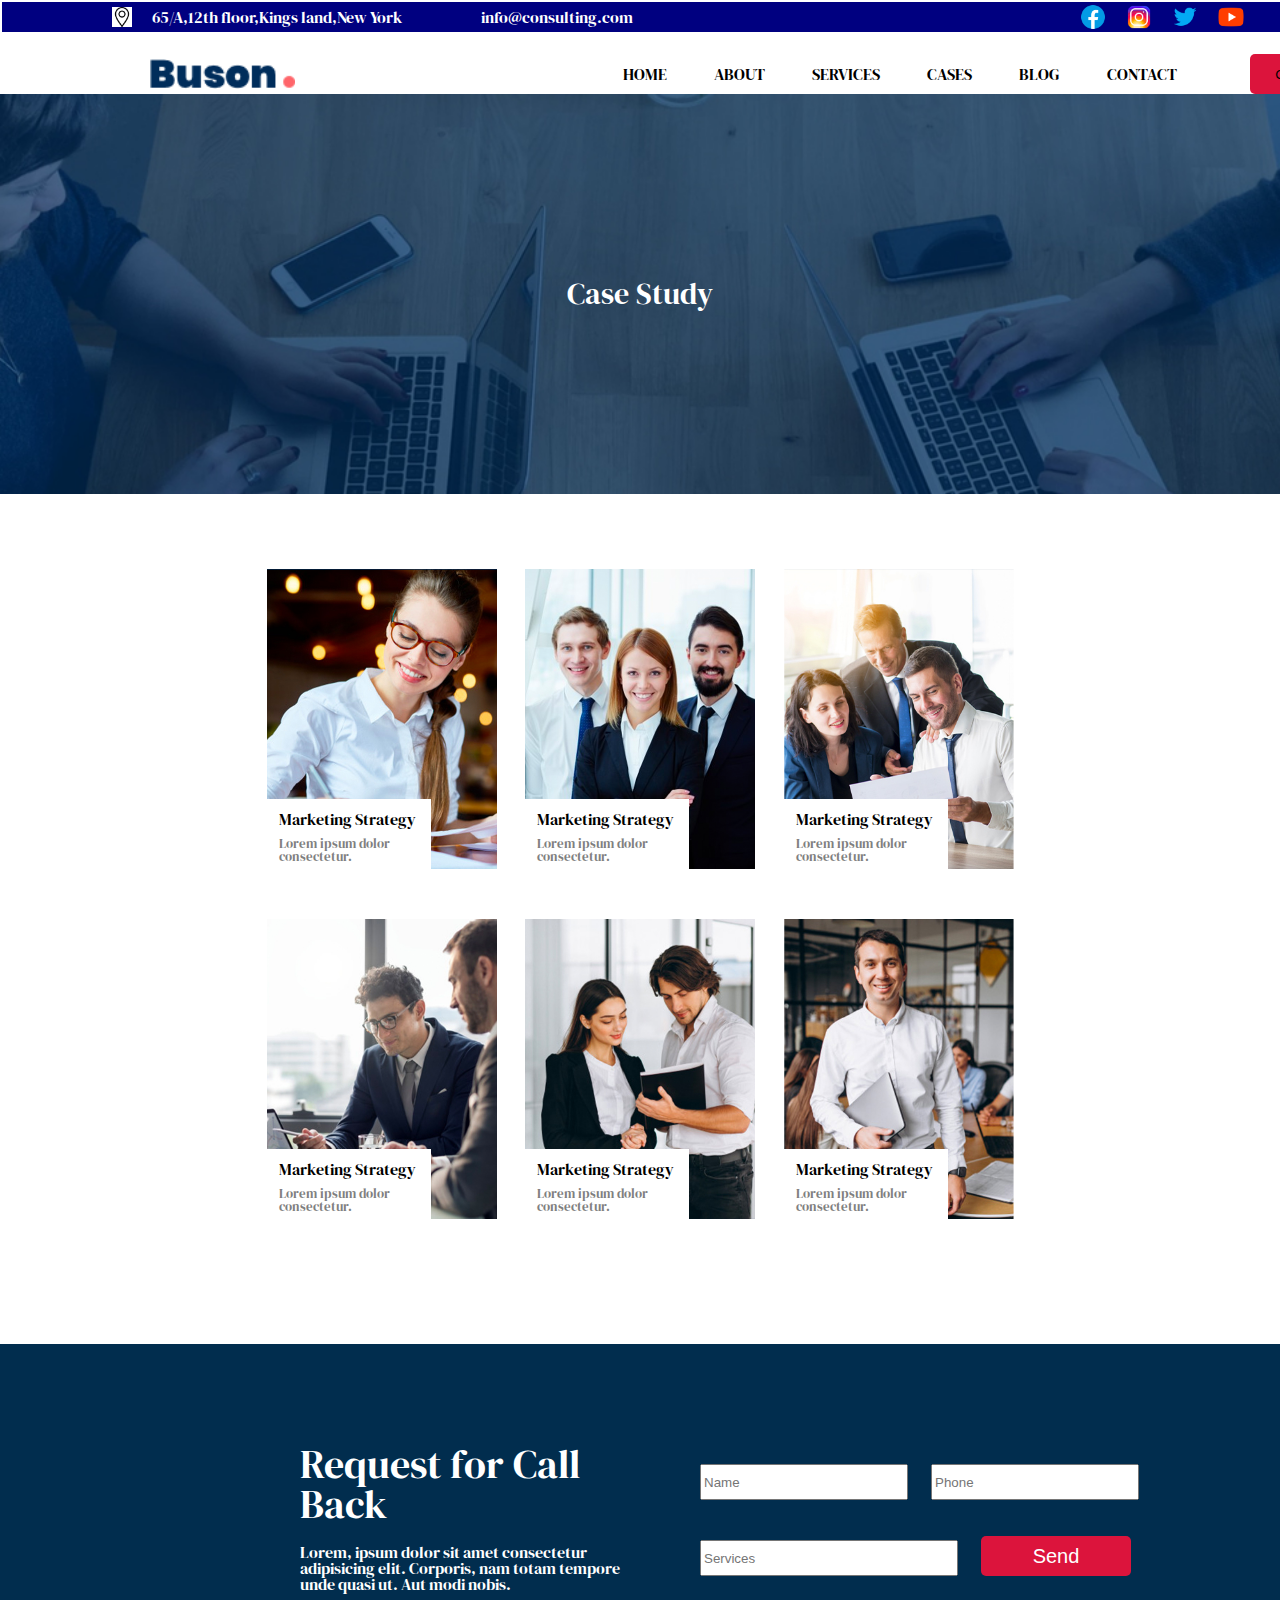
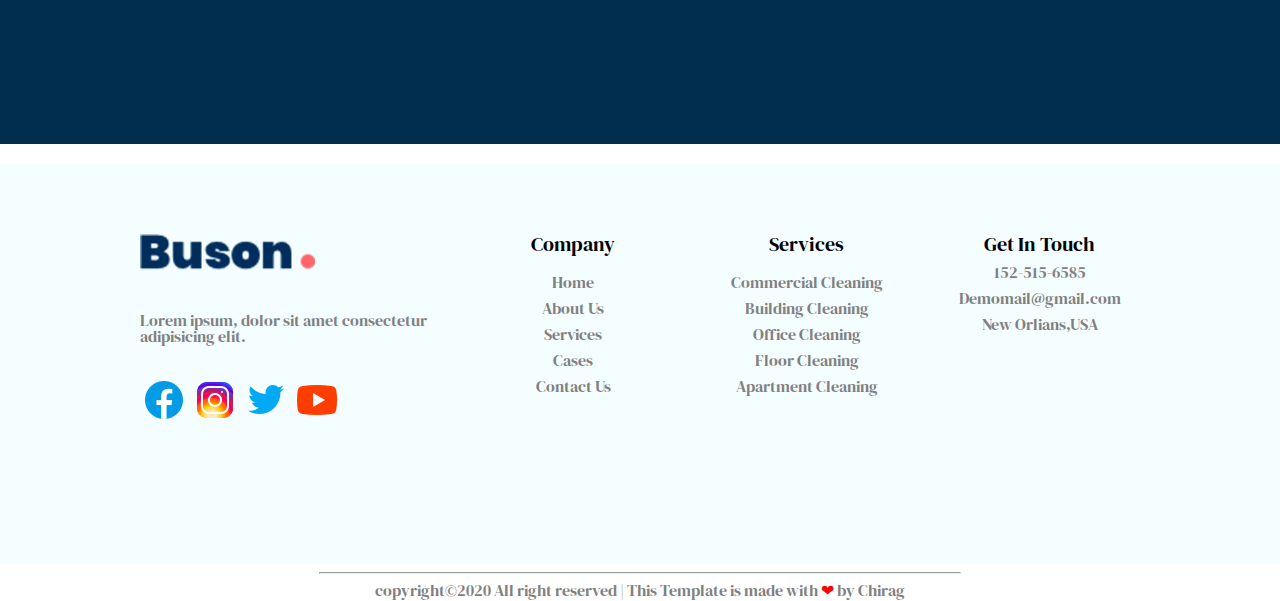
<file: cases.html>
<!DOCTYPE html>
<html lang="en">
  <head>
    <meta charset="UTF-8" />
    <meta http-equiv="X-UA-Compatible" content="IE=edge" />
    <meta name="viewport" content="width=device-width, initial-scale=1.0" />
    <link rel="preconnect" href="https://fonts.googleapis.com">
<link rel="preconnect" href="https://fonts.gstatic.com" crossorigin>
<link href="https://fonts.googleapis.com/css2?family=DM+Serif+Display:ital@0;1&display=swap" rel="stylesheet">
    <link rel="stylesheet" href="cases.css" />
    <title>CheckPoint-3</title>
  </head>
  <body>
    <header>
      <div class="header_container">
        <div style="display: flex; align-items: center">
          <img
            style="
              width: 20px;
              height: 20px;
              background-color: white;
              margin-right: 20px;
            "
            src="assets/location.png"
          />
          <p style="color: white">65/A,12th floor,Kings land,New York</p>
        </div>
        <div>
          <p style="color: white">info@consulting.com</p>
        </div>
      </div>

      <div class="social_links">
        <img src="assets/facebook-48.png" />
        <img src="assets/instagram-48.png" />
        <img src="assets/twitter-48.png" />
        <img src="assets/youtube-48.png" />
      </div>
    </header>
    <section class="section-1">
      <div class="home_header">
        <div class="logo">
          <img src="assets/media/logo/logo.png" />
        </div>

        <div class="nav_links">
            <p><a style="text-decoration: none;color: black;" href="index.html">HOME</a></p>
            <p><a style="text-decoration: none;color: black;" href="About.html">ABOUT</a></p>
            <p><a style="text-decoration: none;color: black;" href="services.html">SERVICES</a></p>
            <p><a style="text-decoration: none;color: black;" href="cases.html">CASES</a></p>
            <p><a style="text-decoration: none;color: black;" href="blog.html">BLOG</a></p>
            <p><a style="text-decoration: none;color: black;" href="contact.html">CONTACT</a></p>
          </div>
        <button
          style="
            width: 150px;
            height: 40px;
            display: flex;
            position: relative;
            left: 450px;
            align-items: center;
            justify-content: center;
            background-color: crimson;
            border-radius: 5px;
            border: none;
          "
        >
          CONTACT NOW
        </button>
      </div>
      <div class="blog-1">
        
        <h2 style="font-size: 30px;align-items: center;justify-content: center;height: 400px ;color: white;display: flex;">Case Study</h2>
      </div>
    </section>
    <section class="section_case">
        <div class="blog_container">
            <div class="quote_1">
                <div class="case_text">
                    <p style="margin-top: 10px;margin-left: 10px;">Marketing Strategy </p>
                    <p style="font-size: 13px;margin-top: 10px;margin-left: 10px;color: grey;">Lorem ipsum dolor  consectetur.</p>
                </div>
            </div>
            <div class="quote_2">
                <div class="case_text">
                    <p style="margin-top: 10px;margin-left: 10px;">Marketing Strategy </p>
                    <p style="font-size: 13px;margin-top: 10px;margin-left: 10px;color: grey;">Lorem ipsum dolor  consectetur.</p>
                </div>
            </div>
            <div class="quote_3">
                <div class="case_text">
                    <p style="margin-top: 10px;margin-left: 10px;">Marketing Strategy </p>
                    <p style="font-size: 13px;margin-top: 10px;margin-left: 10px;color: grey;">Lorem ipsum dolor  consectetur.</p>
                </div>
            </div>
            <div class="quote_4">
                <div class="case_text">
                    <p style="margin-top: 10px;margin-left: 10px;">Marketing Strategy </p>
                    <p style="font-size: 13px;margin-top: 10px;margin-left: 10px;color: grey;">Lorem ipsum dolor  consectetur.</p>
                </div>
            </div>
            <div class="quote_5">
                <div class="case_text">
                    <p style="margin-top: 10px;margin-left: 10px;">Marketing Strategy </p>
                    <p style="font-size: 13px;margin-top: 10px;margin-left: 10px;color: grey;">Lorem ipsum dolor  consectetur.</p>
                </div>
            </div>
            <div class="quote_6">
                <div class="case_text">
                    <p style="margin-top: 10px;margin-left: 10px;">Marketing Strategy </p>
                    <p style="font-size: 13px;margin-top: 10px;margin-left: 10px;color: grey;">Lorem ipsum dolor  consectetur.</p>
                </div>
            </div>
        </div>
    </section>

    <section class="section_6">
        <div class="contact_container">
            <div class="contact_block_1">
                 <h2 style="font-size: 40px;font-weight: 500px;">Request for Call Back</h2>
                 <p style="margin-top:20px ;">Lorem, ipsum dolor sit amet consectetur adipisicing elit. Corporis, nam totam tempore unde quasi ut. Aut modi nobis.</p>
            </div>
            <div class="contact_block_2">
                <div>             
                    <input type="text"name="username" placeholder="Name" style="width:200px;height: 30px;" />
                    <input type="text"name="username" placeholder="Phone" style="width:200px;height: 30px;margin-left: 20px;margin-top: 20px;" /></div>
                <div>
                    <input type="text"name="username" placeholder="Services" style="width:250px;height: 30px;margin-top: 40px;" />
                    <button style="background-color: crimson;font-size: 20px;border-radius: 5px;color: white;border: none;width: 150px;height: 40px;margin-left: 20px;">Send</button>
                </div>
                
            </div>
        </div>
    </section>
    <footer class="footer">
         <div class="footer_container">
             <div class="foot_box_1">
                <img style="margin-top: 20px;"src="assets/media/logo/logo2_footer.png">
                <p style="margin-top: 40px;color: grey;">Lorem ipsum, dolor sit amet consectetur adipisicing elit.</p>
                <br>
                <br>
                <img src="assets/facebook-48.png" />
                <img src="assets/instagram-48.png" />
                <img src="assets/twitter-48.png" />
                <img src="assets/youtube-48.png" />
             </div>
             <div class="foot_box_2">
                <h2 style="font-size: 20px;margin-top: 20px;">Company</h2>
                <p style="margin-top: 20px;color: grey;">Home</p>
                <p style="margin-top: 10px;color: grey;">About Us </p>
                <p style="margin-top: 10px;color: grey;">Services </p>
                <p style="margin-top: 10px;color: grey;">Cases </p>
                <p style="margin-top: 10px;color: grey;">Contact Us </p>
             </div>
             <div class="foot_box_3">
                <h2 style="font-size: 20px;margin-top: 20px;">Services</h2>
                <p style="margin-top: 20px;color: grey;">Commercial Cleaning </p>
                <p style="margin-top: 10px;color: grey;">Building Cleaning </p>
                <p style="margin-top: 10px;color: grey;">Office Cleaning </p>
                <p style="margin-top: 10px;color: grey;">Floor Cleaning </p>
                <p style="margin-top: 10px;color: grey;">Apartment Cleaning </p>
             </div>
             <div class="foot_box_4">
                <h2 style="font-size: 20px; margin-top: 20px;">Get In Touch </h2>
                <p style="margin-top: 10px;color: grey;">152-515-6585</p>
                <p style="margin-top: 10px;color: grey;">Demomail@gmail.com</p>
                <p style="margin-top: 10px;color: grey;">New Orlians,USA </p>
             </div>
         </div>
    </footer>
    <hr style="width:50%">
    <small style="text-align: center;display: block;color: grey;">copyright&copy;2020 All right reserved | This Template is made with <span style="color: red;">  ❤︎ </span>by Chirag </small>
  </body>
</html>
</file>
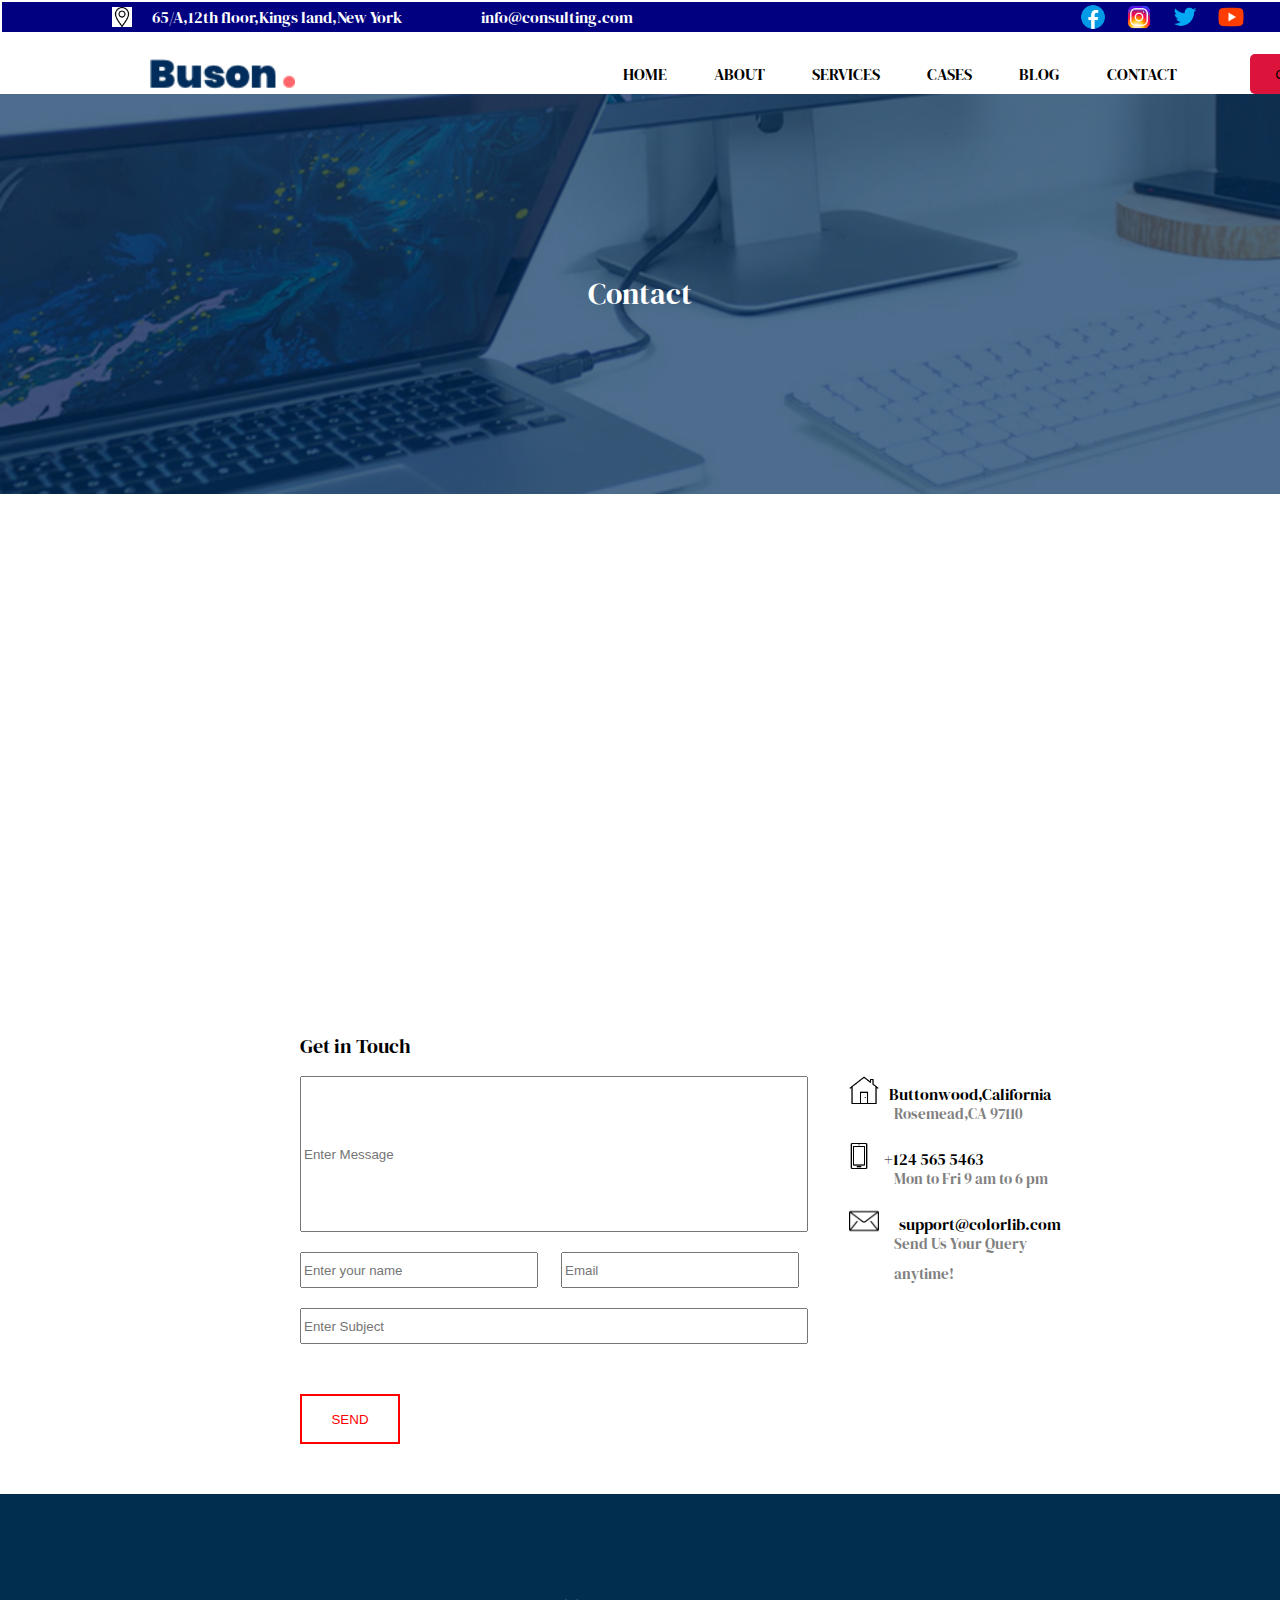
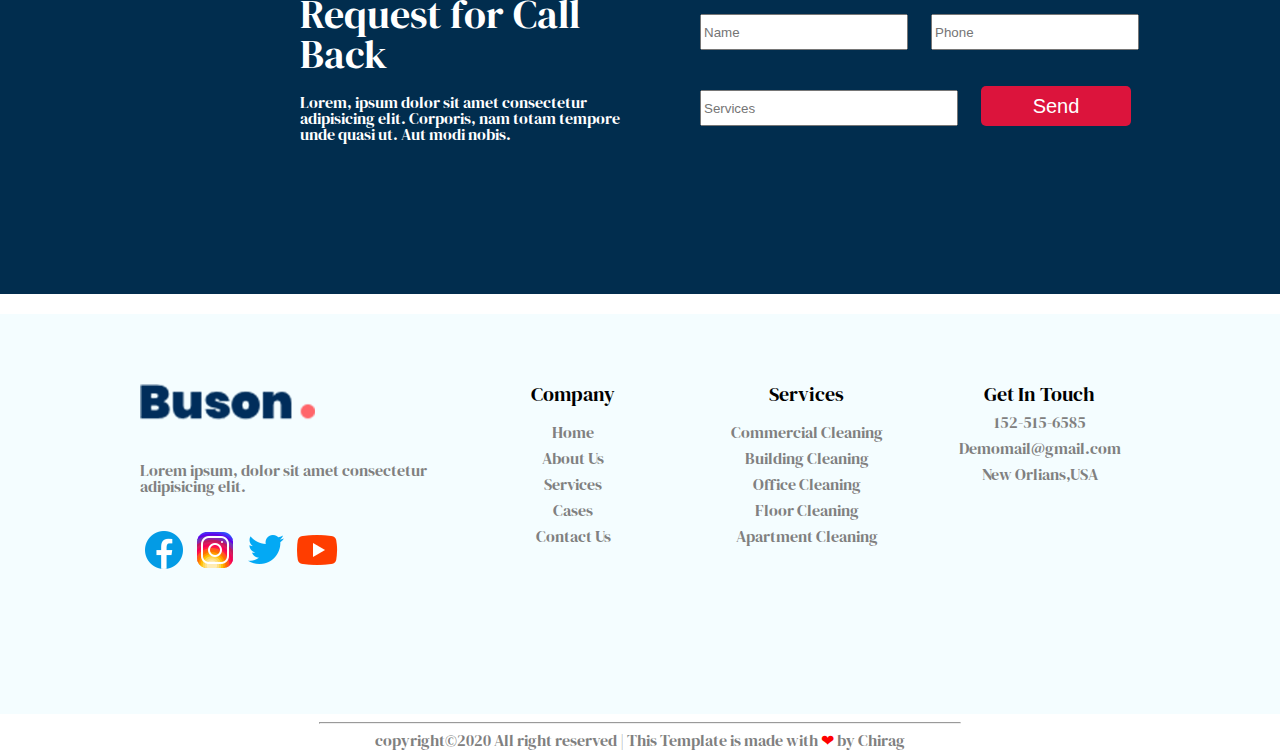
<file: contact.html>
<!DOCTYPE html>
<html lang="en">
  <head>
    <meta charset="UTF-8" />
    <meta http-equiv="X-UA-Compatible" content="IE=edge" />
    <meta name="viewport" content="width=device-width, initial-scale=1.0" />
    <link rel="preconnect" href="https://fonts.googleapis.com">
<link rel="preconnect" href="https://fonts.gstatic.com" crossorigin>
<link href="https://fonts.googleapis.com/css2?family=DM+Serif+Display:ital@0;1&display=swap" rel="stylesheet">
    <link rel="stylesheet" href="contact.css" />
    <!-- <link rel="stylesheet" href="style.css" /> -->
    <title>CheckPoint-3</title>
  </head>
  <body>
    <header>
      <div class="header_container">
        <div style="display: flex; align-items: center">
          <img
            style="
              width: 20px;
              height: 20px;
              background-color: white;
              margin-right: 20px;
            "
            src="assets/location.png"
          />
          <p style="color: white">65/A,12th floor,Kings land,New York</p>
        </div>
        <div>
          <p style="color: white">info@consulting.com</p>
        </div>
      </div>

      <div class="social_links">
        <img src="assets/facebook-48.png" />
        <img src="assets/instagram-48.png" />
        <img src="assets/twitter-48.png" />
        <img src="assets/youtube-48.png" />
      </div>
    </header>
    <section class="section-1">
      <div class="home_header">
        <div class="logo">
          <img src="assets/media/logo/logo.png" />
        </div>

        <div class="nav_links">
          <p><a style="text-decoration: none;color: black;" href="index.html">HOME</a></p>
          <p><a style="text-decoration: none;color: black;" href="About.html">ABOUT</a></p>
          <p><a style="text-decoration: none;color: black;" href="services.html">SERVICES</a></p>
          <p><a style="text-decoration: none;color: black;" href="cases.html">CASES</a></p>
          <p><a style="text-decoration: none;color: black;" href="blog.html">BLOG</a></p>
          <p><a style="text-decoration: none;color: black;" href="contact.html">CONTACT</a></p>
        </div>
        <button
          style="
            width: 150px;
            height: 40px;
            display: flex;
            position: relative;
            left: 450px;
            align-items: center;
            justify-content: center;
            background-color: crimson;
            border-radius: 5px;
            border: none;
          "
        >
          CONTACT NOW
        </button>
      </div>
      <div class="blog-1">
        <!-- <div class="container_1">
          <p style="font-size: 20px">WELCOME TO BUSON</p>
        </div>
        <div class="container_2">
          <p style="font-size: 80px">
            WE HELP YOU <br />TO GROW YOUR<br />
            BUSINESS
          </p>
        </div>
        <button
          style="
            width: 150px;
            height: 50px;
            margin-top: 220px;
            margin-left: 100px;
            border-radius: 5px;
            background-color: rgb(241, 107, 58);
            color: white;
            border: none;
          "
        >
          LEARN MORE
        </button> -->
        <h2 style="font-size: 30px;align-items: center;justify-content: center;height: 400px ;color: white;display: flex;">Contact</h2>
      </div>
    </section>
    <!-- <section class="section_2">
      <div class="block_1">
        <img src="assets/media/team/team_1.jpg" />
        <h2 style="font-size: 30px; font-weight: 400; margin-top: 20px">
          Business Planning
        </h2>
        <p style="font-size: 20px; color: grey; margin-top: 10px">
          Lorem ipsum dolor sit amet consectetur,<br />
          adipisicing elit Aspernatur dolore, fugit <br />
          fuga natus ullam quidem.
        </p>
      </div>
      <div class="block_2">
        <img src="assets/media/team/team_2.jpg" />
        <h2 style="font-size: 30px; font-weight: 400; margin-top: 20px">
          Financial Projections
        </h2>
        <p style="font-size: 20px; color: grey; margin-top: 10px">
          Lorem ipsum dolor sit amet consectetur,<br />
          adipisicing elit Aspernatur dolore, fugit <br />
          fuga natus ullam quidem.
        </p>
      </div>
      <div class="block_3">
        <h2
          style="
            font-size: 50px;
            margin-left: 40px;
            margin-top: 40px;
            font-weight: 700;
          "
        >
          What we do <br />
          for you
        </h2>
        <hr
          style="
            width: 100px;
            border: 2px solid orangered;
            margin-left: 40px;
            margin-top: 40px;
          "
        />
        <p
          style="
            font-size: 20px;
            color: grey;
            margin-left: 40px;
            margin-top: 40px;
            margin-right: 20px;
          "
        >
          Lorem, ipsum dolor sit amet consectetur adipisicing elit. <br />
          Minus repudiandae ab, excepturi voluptas eius quos et unde, sit
          expedita incidunt aut.
        </p>
        <p style="font-size: 16 px; color: rgb(32, 32, 32); margin: 40px">
          view profile >>
        </p>
      </div>
    </section> -->
    <!-- <section class="section_3">
      <div class="service_text">
        <div class="inner_box-1">
          <h2 style="font-size: 30px">
            we are more trusted<br />
            then 5000 clients
          </h2>
        </div>
        <br />
        <div class="inner_box-2">
          <p>
            Lorem, ipsum dolor sit amet consectetur adipisicing elit. Odit
            doloremque velit accusantium ab repellendus temporibus aliquid
            neque. Quasi, quos rerum .
          </p>
        </div>

        <button
          style="
            width: 100px;
            height: 30px;
            margin-left: 20px;
            background-color: crimson;
            color: white;
            border: none;
            border-radius: 3px;
          "
        >
          Learn More
        </button>
      </div>
    </section> -->
    <section class="contact_section">
       <div class="contact_sec_container">
        <iframe style="margin-left: 50px;width: 900px;margin-top: 20px;"src="https://www.google.com/maps/embed?pb=!1m18!1m12!1m3!1d13539.073488271644!2d-117.79510205546643!3d33.67030553340548!2m3!1f0!2f0!3f0!3m2!1i1024!2i768!4f13.1!3m3!1m2!1s0x80dcdda4975aa8bf%3A0x4e1314170aafcfa5!2sButtonwood%2C%20Irvine%2C%20CA%2092614%2C%20USA!5e0!3m2!1sen!2sin!4v1679335126008!5m2!1sen!2sin" width="600" height="450" style="border:0;" allowfullscreen="" loading="lazy" referrerpolicy="no-referrer-when-downgrade"></iframe>
        <div class="contact_details_container">
                 <div class="cont_1">
                        <h2 style="font-size: 20px;margin-left: 50px;margin-top: 50px;">Get in Touch </h2>
                        <input type="text"name="username" placeholder="Enter Message" style="width:500px;height: 150px;margin-left: 50px;margin-top: 20px;" />
                        <input type="text"name="username" placeholder="Enter your name" style="width:230px;height: 30px;margin-left: 50px;margin-top: 20px;" /> 
                        <input type="text"name="username" placeholder="Email" style="width:230px;height: 30px;margin-left: 20px;margin-top: 20px;"/> 
                        <br>
                        <input type="text"name="username" placeholder="Enter Subject" style="width:500px;height: 30px;margin-left: 50px;margin-top: 20px;"/> 
                        <br>
                        <button style="width:100px;height:50px;color: red;background-color: white;border: 2px solid red;margin-top: 50px;margin-left: 50PX;">SEND</button>
                  </div>
                 <div class="cont_2">
                       <div style="display: flex;">
                        <img style="width: 30px;height: 30px;margin-left: 5px;" src="assets/home.png">
                        <p style="padding-top:10px ;padding-left:10px ;">Buttonwood,California</p>
                       </div>
                       <p style="margin-left: 50px;color: grey;font-size: 15px;">Rosemead,CA 97110</p>
                       <div style="display: flex;margin-top: 20px;">
                        <img style="width: 30px;height: 30px;" src="assets/contact.png">
                        <p style="padding-top:10px ;padding-left:10px ;">+124 565 5463</p>
                       </div>
                       <p style="margin-left: 50px;color: grey;font-size: 15px;">Mon to Fri 9 am to 6 pm </p>
                       <div style="display: flex;margin-top: 20px;">
                        <img style="width: 30px;height: 30px;margin-left: 5px;" src="assets/mail.png">
                        <p style="padding-top:10px ;padding-left:20px ;">support@colorlib.com</p>
                       </div>
                       <p style="margin-left: 50px;color: grey;font-size: 15px;">Send Us Your Query<br><br> anytime!</p>

                 </div>
        </div>
        
       
        <!-- <div class="contact_ways">
             <img src="assets/home.png">
            <img src="assets/contact.png"> 
        </div>  -->


       </div>
    </section>
    <!-- <div class="services_1">
      <h2 style="font-size: 50px; text-align: center;">
        Our Services
      </h2>
      <div  class="box_container">

        <div class="box_1">
            <img style="width: 60px;height: 50px;margin-top: 20px;"src="assets/media/icons/planning.png">
            <p style="font-size: 20px;text-align: center;margin-top: 10px;">Strategic Planning </p>
            <p style="margin-top: 10px;color: grey;font-size: 13px;">Lorem ipsum dolor sit amet consectetur adipisicing elit. Soluta iusto id ullam ratione eveniet laudantium assumenda.</p>
        </div>
        <div class="box_2">
            <img  style="width: 60px;height: 50px;margin-top: 20px;" src="assets/media/icons/stock-market.png">
            <p style="font-size: 20px;text-align: center;margin-top: 10px;">Trades & Stocks </p>
            <p style="margin-top: 10px;color: grey;font-size: 13px;">Lorem ipsum dolor sit amet consectetur adipisicing elit. Soluta iusto id ullam ratione eveniet laudantium assumenda.</p>
        </div>
      
        <div class="box_3">
             <img style="width: 60px;height: 50px;margin-top: 20px;" src="assets/media/icons/audit.png">
             <p style="font-size: 20px;text-align: center;margin-top: 10px;">Audit & Assurance </p>
             <p style="margin-top: 10px;color: grey;font-size: 13px;">Lorem ipsum dolor sit amet consectetur adipisicing elit. Soluta iusto id ullam ratione eveniet laudantium assumenda.</p>
        </div>
      </div>
       <div style="margin: 0 auto;width: 200px;height: 100px;display: flex;align-items: center;justify-content: center;"> 
          <button class="more_services">More Services</button>
       </div>
      
    </div>
    <section class="section_4">
        <div class="cases_count">
            <h2 style="font-size: 30px;margin-left: 50px;margin-top: 50px;">Completed Cases</h2> 
            <p style="font-size: 15px;margin-left: 50px;margin-top: 20px;color: grey;">Lorem ipsum dolor sit amet consectetur adipisicing elit. Ducimus error accusantium eligendi ratione nostrum corporis similique eaque voluptate ipsum praesentium ullam nisi ab eos culpa dolores, quo necessitatibus sed. Voluptate?</p>
            <button class="See_More">See More</button>
        </div>
    </section>
    <section class="section_5">
      <div class="profile">
         <img style="margin-top: 20px;"src="assets/media/testimonial/Homepage_testi.png">
         <p style="margin-top: 20px;">You can't Succeed if you just do what othersdo and follow the wll-warn path. you need to create a new and original path for yourself.</p>
         <img src="assets/media/icons/Rating.jpg">
         <p>CUFFORID FRAZIER  <span style="color: grey;"> -Colorlib Thomas</span></p>
      </div>
      <h2 style="font-size: 30px;text-align: center;font-weight: 700;margin-top: 100px;"> Our Recent News </h2>
      <div class="new_container">
         <div class="blog_1">
            <img style="width: 200px;" src="assets/media/recent/rcent_1.png">
            <p style="margin-left: 20px; color: red; font-size: 15px;margin-top: 10px;">Business Planning</p>
            <p style="font-size: 15px;margin-left:20px ;margin-top:10px ;margin-bottom: 10px;">Amazing Places To Visit in Summer</p>
            <date style="font-size: 15px;color: grey;margin-left: 20px ;margin-top: 20px;">Nov 30,2023</date>
         </div>
         <div class="blog_2">
            <img  style="width: 200px;"src="assets/media/recent/rcent_2.png">
            <p  style="margin-left: 20px;color: red; font-size: 15px;margin-top: 10px;">Audit</p>
            <p style="font-size: 15px;margin-left:20px ;margin-top:10px ;margin-bottom: 10px;">Amazing Places To Visit in Summer</p>
            <date style="font-size: 15px;color: grey;margin-left: 20px ;margin-top: 20px;">Nov 30,2023</date>
         </div>
         <div class="blog_3">
            <img  style="width: 200px;" src="assets/media/recent/rcent_3.png">
            <p  style="margin-left: 20px;color: red; font-size: 15px;margin-top: 10px;">Business Planning</p>
            <p style="font-size: 15px;margin-left:20px ;margin-top:10px ;margin-bottom: 10px;">Amazing Places To Visit in Summer</p>
            <date style="font-size: 15px;color: grey;margin-left: 20px ;margin-top: 50px;">Nov 30,2023</date>
         </div>
      </div>
    </section> -->
    <section class="section_6">
        <div class="contact_container">
            <div class="contact_block_1">
                 <h2 style="font-size: 40px;font-weight: 500px;">Request for Call Back</h2>
                 <p style="margin-top:20px ;">Lorem, ipsum dolor sit amet consectetur adipisicing elit. Corporis, nam totam tempore unde quasi ut. Aut modi nobis.</p>
            </div>
            <div class="contact_block_2">
                <div>             
                    <input type="text"name="username" placeholder="Name" style="width:200px;height: 30px;" />
                    <input type="text"name="username" placeholder="Phone" style="width:200px;height: 30px;margin-left: 20px;margin-top: 20px;" /></div>
                <div>
                    <input type="text"name="username" placeholder="Services" style="width:250px;height: 30px;margin-top: 40px;" />
                    <button style="background-color: crimson;font-size: 20px;border-radius: 5px;color: white;border: none;width: 150px;height: 40px;margin-left: 20px;">Send</button>
                </div>
                
            </div>
        </div>
    </section>
    <footer class="footer">
         <div class="footer_container">
             <div class="foot_box_1">
                <img style="margin-top: 20px;"src="assets/media/logo/logo2_footer.png">
                <p style="margin-top: 40px;color: grey;">Lorem ipsum, dolor sit amet consectetur adipisicing elit.</p>
                <br>
                <br>
                <img src="assets/facebook-48.png" />
                <img src="assets/instagram-48.png" />
                <img src="assets/twitter-48.png" />
                <img src="assets/youtube-48.png" />
             </div>
             <div class="foot_box_2">
                <h2 style="font-size: 20px;margin-top: 20px;">Company</h2>
                <p style="margin-top: 20px;color: grey;">Home</p>
                <p style="margin-top: 10px;color: grey;">About Us </p>
                <p style="margin-top: 10px;color: grey;">Services </p>
                <p style="margin-top: 10px;color: grey;">Cases </p>
                <p style="margin-top: 10px;color: grey;">Contact Us </p>
             </div>
             <div class="foot_box_3">
                <h2 style="font-size: 20px;margin-top: 20px;">Services</h2>
                <p style="margin-top: 20px;color: grey;">Commercial Cleaning </p>
                <p style="margin-top: 10px;color: grey;">Building Cleaning </p>
                <p style="margin-top: 10px;color: grey;">Office Cleaning </p>
                <p style="margin-top: 10px;color: grey;">Floor Cleaning </p>
                <p style="margin-top: 10px;color: grey;">Apartment Cleaning </p>
             </div>
             <div class="foot_box_4">
                <h2 style="font-size: 20px; margin-top: 20px;">Get In Touch </h2>
                <p style="margin-top: 10px;color: grey;">152-515-6585</p>
                <p style="margin-top: 10px;color: grey;">Demomail@gmail.com</p>
                <p style="margin-top: 10px;color: grey;">New Orlians,USA </p>
             </div>
         </div>
    </footer>
    <hr style="width:50%">
    <small style="text-align: center;display: block;color: grey;">copyright&copy;2020 All right reserved | This Template is made with <span style="color: red;">  ❤︎ </span>by Chirag </small>
  </body>
</html>
</file>
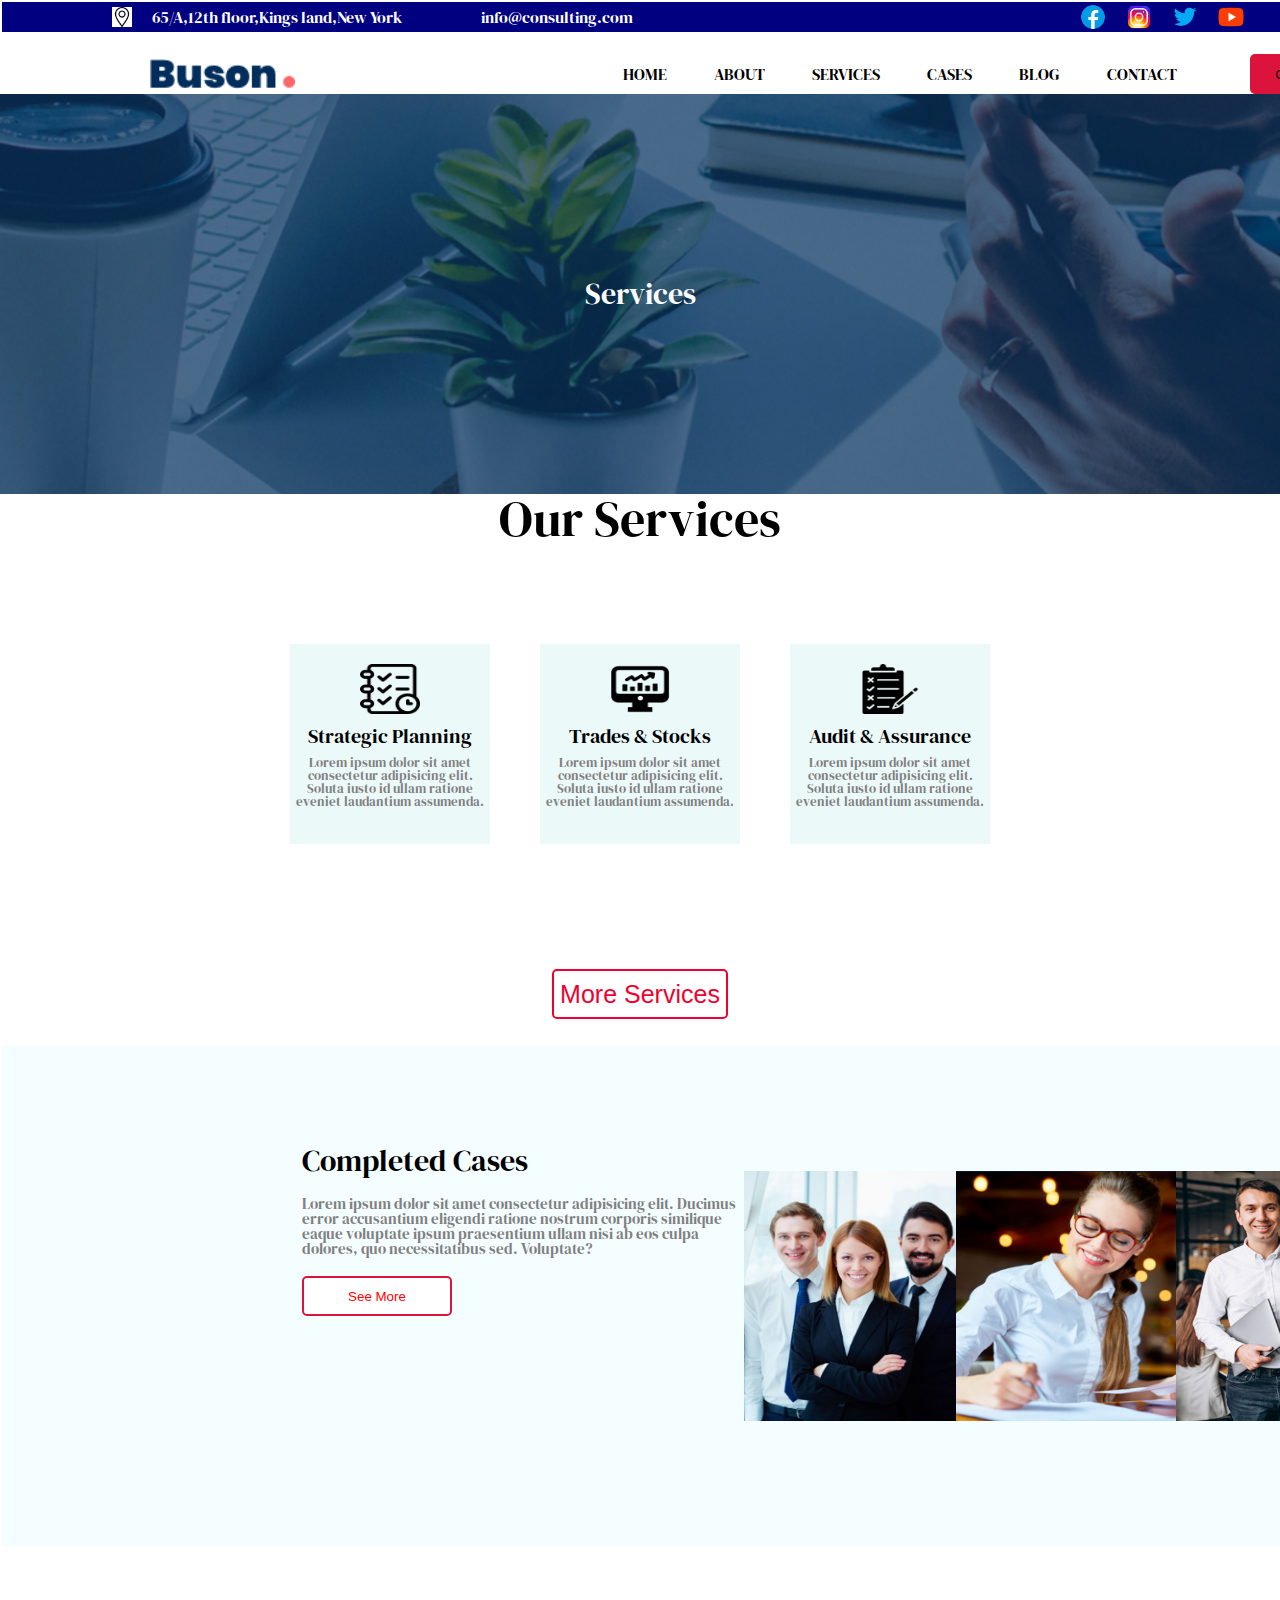
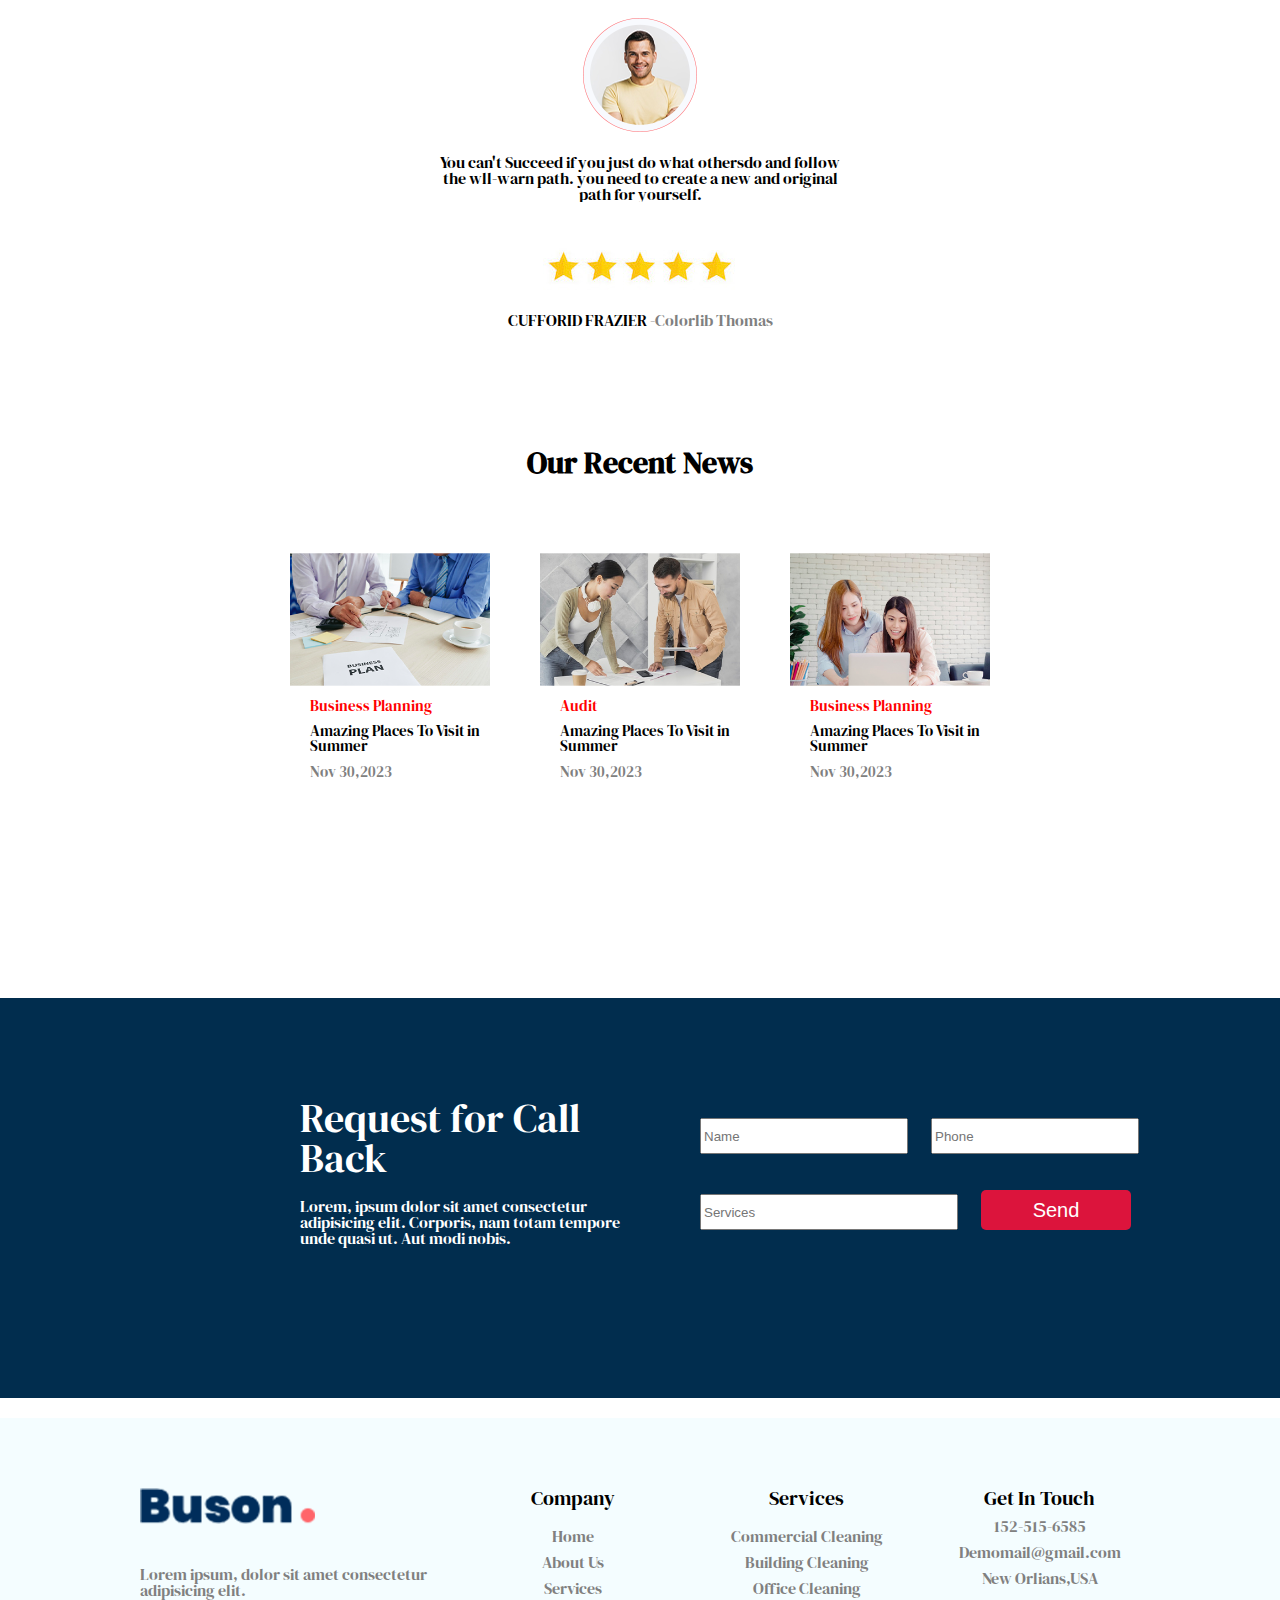
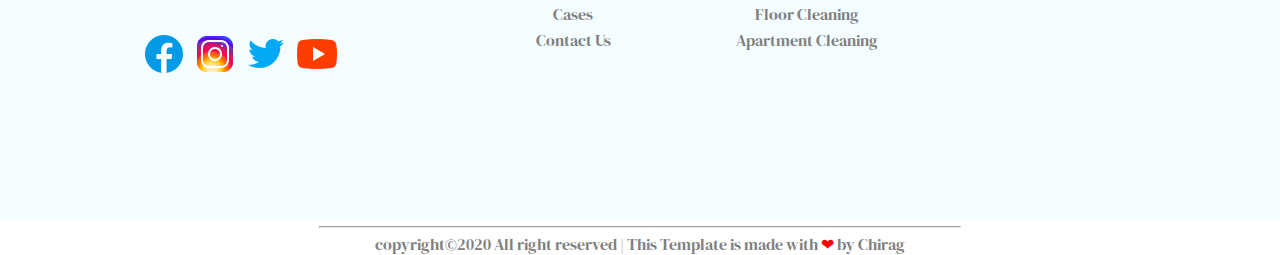
<file: services.html>
<!DOCTYPE html>
<html lang="en">
  <head>
    <meta charset="UTF-8" />
    <meta http-equiv="X-UA-Compatible" content="IE=edge" />
    <meta name="viewport" content="width=device-width, initial-scale=1.0" />
    <link rel="preconnect" href="https://fonts.googleapis.com">
<link rel="preconnect" href="https://fonts.gstatic.com" crossorigin>
<link href="https://fonts.googleapis.com/css2?family=DM+Serif+Display:ital@0;1&display=swap" rel="stylesheet">
    <link rel="stylesheet" href="services.css" />
    <!-- <link rel="stylesheet" href="style.css" /> -->
    <title>CheckPoint-3</title>
  </head>
  <body>
    <header>
      <div class="header_container">
        <div style="display: flex; align-items: center">
          <img
            style="
              width: 20px;
              height: 20px;
              background-color: white;
              margin-right: 20px;
            "
            src="assets/location.png"
          />
          <p style="color: white">65/A,12th floor,Kings land,New York</p>
        </div>
        <div>
          <p style="color: white">info@consulting.com</p>
        </div>
      </div>

      <div class="social_links">
        <img src="assets/facebook-48.png" />
        <img src="assets/instagram-48.png" />
        <img src="assets/twitter-48.png" />
        <img src="assets/youtube-48.png" />
      </div>
    </header>
    <section class="section-1">
      <div class="home_header">
        <div class="logo">
          <img src="assets/media/logo/logo.png" />
        </div>

        <div class="nav_links">
          <p><a style="text-decoration: none;color: black;" href="index.html">HOME</a></p>
          <p><a style="text-decoration: none;color: black;" href="About.html">ABOUT</a></p>
          <p><a style="text-decoration: none;color: black;" href="services.html">SERVICES</a></p>
          <p><a style="text-decoration: none;color: black;" href="cases.html">CASES</a></p>
          <p><a style="text-decoration: none;color: black;" href="blog.html">BLOG</a></p>
          <p><a style="text-decoration: none;color: black;" href="contact.html">CONTACT</a></p>
        </div>
        <button
          style="
            width: 150px;
            height: 40px;
            display: flex;
            position: relative;
            left: 450px;
            align-items: center;
            justify-content: center;
            background-color: crimson;
            border-radius: 5px;
            border: none;
          "
        >
          CONTACT NOW
        </button>
      </div>
      <div class="blog-1">
        <!-- <div class="container_1">
          <p style="font-size: 20px">WELCOME TO BUSON</p>
        </div>
        <div class="container_2">
          <p style="font-size: 80px">
            WE HELP YOU <br />TO GROW YOUR<br />
            BUSINESS
          </p>
        </div>
        <button
          style="
            width: 150px;
            height: 50px;
            margin-top: 220px;
            margin-left: 100px;
            border-radius: 5px;
            background-color: rgb(241, 107, 58);
            color: white;
            border: none;
          "
        >
          LEARN MORE
        </button> -->
        <h2 style="font-size: 30px;align-items: center;justify-content: center;height: 400px ;color: white;display: flex;">Services</h2>
      </div>
    </section>
    <!-- <section class="section_2">
      <div class="block_1">
        <img src="assets/media/team/team_1.jpg" />
        <h2 style="font-size: 30px; font-weight: 400; margin-top: 20px">
          Business Planning
        </h2>
        <p style="font-size: 20px; color: grey; margin-top: 10px">
          Lorem ipsum dolor sit amet consectetur,<br />
          adipisicing elit Aspernatur dolore, fugit <br />
          fuga natus ullam quidem.
        </p>
      </div>
      <div class="block_2">
        <img src="assets/media/team/team_2.jpg" />
        <h2 style="font-size: 30px; font-weight: 400; margin-top: 20px">
          Financial Projections
        </h2>
        <p style="font-size: 20px; color: grey; margin-top: 10px">
          Lorem ipsum dolor sit amet consectetur,<br />
          adipisicing elit Aspernatur dolore, fugit <br />
          fuga natus ullam quidem.
        </p>
      </div>
      <div class="block_3">
        <h2
          style="
            font-size: 50px;
            margin-left: 40px;
            margin-top: 40px;
            font-weight: 700;
          "
        >
          What we do <br />
          for you
        </h2>
        <hr
          style="
            width: 100px;
            border: 2px solid orangered;
            margin-left: 40px;
            margin-top: 40px;
          "
        />
        <p
          style="
            font-size: 20px;
            color: grey;
            margin-left: 40px;
            margin-top: 40px;
            margin-right: 20px;
          "
        >
          Lorem, ipsum dolor sit amet consectetur adipisicing elit. <br />
          Minus repudiandae ab, excepturi voluptas eius quos et unde, sit
          expedita incidunt aut.
        </p>
        <p style="font-size: 16 px; color: rgb(32, 32, 32); margin: 40px">
          view profile >>
        </p>
      </div>
    </section> -->
    <!-- <section class="section_3">
      <div class="service_text">
        <div class="inner_box-1">
          <h2 style="font-size: 30px">
            we are more trusted<br />
            then 5000 clients
          </h2>
        </div>
        <br />
        <div class="inner_box-2">
          <p>
            Lorem, ipsum dolor sit amet consectetur adipisicing elit. Odit
            doloremque velit accusantium ab repellendus temporibus aliquid
            neque. Quasi, quos rerum .
          </p>
        </div>

        <button
          style="
            width: 100px;
            height: 30px;
            margin-left: 20px;
            background-color: crimson;
            color: white;
            border: none;
            border-radius: 3px;
          "
        >
          Learn More
        </button>
      </div>
    </section> -->
    <div class="services_1">
      <h2 style="font-size: 50px; text-align: center;">
        Our Services
      </h2>
      <div  class="box_container">

        <div class="box_1">
            <img style="width: 60px;height: 50px;margin-top: 20px;"src="assets/media/icons/planning.png">
            <p style="font-size: 20px;text-align: center;margin-top: 10px;">Strategic Planning </p>
            <p style="margin-top: 10px;color: grey;font-size: 13px;">Lorem ipsum dolor sit amet consectetur adipisicing elit. Soluta iusto id ullam ratione eveniet laudantium assumenda.</p>
        </div>
        <div class="box_2">
            <img  style="width: 60px;height: 50px;margin-top: 20px;" src="assets/media/icons/stock-market.png">
            <p style="font-size: 20px;text-align: center;margin-top: 10px;">Trades & Stocks </p>
            <p style="margin-top: 10px;color: grey;font-size: 13px;">Lorem ipsum dolor sit amet consectetur adipisicing elit. Soluta iusto id ullam ratione eveniet laudantium assumenda.</p>
        </div>
      
        <div class="box_3">
             <img style="width: 60px;height: 50px;margin-top: 20px;" src="assets/media/icons/audit.png">
             <p style="font-size: 20px;text-align: center;margin-top: 10px;">Audit & Assurance </p>
             <p style="margin-top: 10px;color: grey;font-size: 13px;">Lorem ipsum dolor sit amet consectetur adipisicing elit. Soluta iusto id ullam ratione eveniet laudantium assumenda.</p>
        </div>
      </div>
       <div style="margin: 0 auto;width: 200px;height: 100px;display: flex;align-items: center;justify-content: center;"> 
          <button class="more_services">More Services</button>
       </div>
      
    </div>
    <section class="section_4">
        <div class="cases_count">
            <h2 style="font-size: 30px;margin-left: 50px;margin-top: 50px;">Completed Cases</h2> 
            <p style="font-size: 15px;margin-left: 50px;margin-top: 20px;color: grey;">Lorem ipsum dolor sit amet consectetur adipisicing elit. Ducimus error accusantium eligendi ratione nostrum corporis similique eaque voluptate ipsum praesentium ullam nisi ab eos culpa dolores, quo necessitatibus sed. Voluptate?</p>
            <button class="See_More">See More</button>
        </div>
    </section>
    <section class="section_5">
      <div class="profile">
         <img style="margin-top: 20px;"src="assets/media/testimonial/Homepage_testi.png">
         <p style="margin-top: 20px;">You can't Succeed if you just do what othersdo and follow the wll-warn path. you need to create a new and original path for yourself.</p>
         <img src="assets/media/icons/Rating.jpg">
         <p>CUFFORID FRAZIER  <span style="color: grey;"> -Colorlib Thomas</span></p>
      </div>
      <h2 style="font-size: 30px;text-align: center;font-weight: 700;margin-top: 100px;"> Our Recent News </h2>
      <div class="new_container">
         <div class="blog_1">
            <img style="width: 200px;" src="assets/media/recent/rcent_1.png">
            <p style="margin-left: 20px; color: red; font-size: 15px;margin-top: 10px;">Business Planning</p>
            <p style="font-size: 15px;margin-left:20px ;margin-top:10px ;margin-bottom: 10px;">Amazing Places To Visit in Summer</p>
            <date style="font-size: 15px;color: grey;margin-left: 20px ;margin-top: 20px;">Nov 30,2023</date>
         </div>
         <div class="blog_2">
            <img  style="width: 200px;"src="assets/media/recent/rcent_2.png">
            <p  style="margin-left: 20px;color: red; font-size: 15px;margin-top: 10px;">Audit</p>
            <p style="font-size: 15px;margin-left:20px ;margin-top:10px ;margin-bottom: 10px;">Amazing Places To Visit in Summer</p>
            <date style="font-size: 15px;color: grey;margin-left: 20px ;margin-top: 20px;">Nov 30,2023</date>
         </div>
         <div class="blog_3">
            <img  style="width: 200px;" src="assets/media/recent/rcent_3.png">
            <p  style="margin-left: 20px;color: red; font-size: 15px;margin-top: 10px;">Business Planning</p>
            <p style="font-size: 15px;margin-left:20px ;margin-top:10px ;margin-bottom: 10px;">Amazing Places To Visit in Summer</p>
            <date style="font-size: 15px;color: grey;margin-left: 20px ;margin-top: 50px;">Nov 30,2023</date>
         </div>
      </div>
    </section>
    <section class="section_6">
        <div class="contact_container">
            <div class="contact_block_1">
                 <h2 style="font-size: 40px;font-weight: 500px;">Request for Call Back</h2>
                 <p style="margin-top:20px ;">Lorem, ipsum dolor sit amet consectetur adipisicing elit. Corporis, nam totam tempore unde quasi ut. Aut modi nobis.</p>
            </div>
            <div class="contact_block_2">
                <div>             
                    <input type="text"name="username" placeholder="Name" style="width:200px;height: 30px;" />
                    <input type="text"name="username" placeholder="Phone" style="width:200px;height: 30px;margin-left: 20px;margin-top: 20px;" /></div>
                <div>
                    <input type="text"name="username" placeholder="Services" style="width:250px;height: 30px;margin-top: 40px;" />
                    <button style="background-color: crimson;font-size: 20px;border-radius: 5px;color: white;border: none;width: 150px;height: 40px;margin-left: 20px;">Send</button>
                </div>
                
            </div>
        </div>
    </section>
    <footer class="footer">
         <div class="footer_container">
             <div class="foot_box_1">
                <img style="margin-top: 20px;"src="assets/media/logo/logo2_footer.png">
                <p style="margin-top: 40px;color: grey;">Lorem ipsum, dolor sit amet consectetur adipisicing elit.</p>
                <br>
                <br>
                <img src="assets/facebook-48.png" />
                <img src="assets/instagram-48.png" />
                <img src="assets/twitter-48.png" />
                <img src="assets/youtube-48.png" />
             </div>
             <div class="foot_box_2">
                <h2 style="font-size: 20px;margin-top: 20px;">Company</h2>
                <p style="margin-top: 20px;color: grey;">Home</p>
                <p style="margin-top: 10px;color: grey;">About Us </p>
                <p style="margin-top: 10px;color: grey;">Services </p>
                <p style="margin-top: 10px;color: grey;">Cases </p>
                <p style="margin-top: 10px;color: grey;">Contact Us </p>
             </div>
             <div class="foot_box_3">
                <h2 style="font-size: 20px;margin-top: 20px;">Services</h2>
                <p style="margin-top: 20px;color: grey;">Commercial Cleaning </p>
                <p style="margin-top: 10px;color: grey;">Building Cleaning </p>
                <p style="margin-top: 10px;color: grey;">Office Cleaning </p>
                <p style="margin-top: 10px;color: grey;">Floor Cleaning </p>
                <p style="margin-top: 10px;color: grey;">Apartment Cleaning </p>
             </div>
             <div class="foot_box_4">
                <h2 style="font-size: 20px; margin-top: 20px;">Get In Touch </h2>
                <p style="margin-top: 10px;color: grey;">152-515-6585</p>
                <p style="margin-top: 10px;color: grey;">Demomail@gmail.com</p>
                <p style="margin-top: 10px;color: grey;">New Orlians,USA </p>
             </div>
         </div>
    </footer>
    <hr style="width:50%">
    <small style="text-align: center;display: block;color: grey;">copyright&copy;2020 All right reserved | This Template is made with <span style="color: red;">  ❤︎ </span>by Chirag </small>
  </body>
</html>
</file>
<file: style.css>
/* http://meyerweb.com/eric/tools/css/reset/ 
   v2.0 | 20110126
   License: none (public domain)
*/

html, body, div, span, applet, object, iframe,
h1, h2, h3, h4, h5, h6, p, blockquote, pre,
a, abbr, acronym, address, big, cite, code,
del, dfn, em, img, ins, kbd, q, s, samp,
small, strike, strong, sub, sup, tt, var,
b, u, i, center,
dl, dt, dd, ol, ul, li,
fieldset, form, label, legend,
table, caption, tbody, tfoot, thead, tr, th, td,
article, aside, canvas, details, embed, 
figure, figcaption, footer, header, hgroup, 
menu, nav, output, ruby, section, summary,
time, mark, audio, video {
	margin: 0;
	padding: 0;
	border: 0;
	font-size: 100%;
	font: inherit;
	vertical-align: baseline;
}
/* HTML5 display-role reset for older browsers */
article, aside, details, figcaption, figure, 
footer, header, hgroup, menu, nav, section {
	display: block;
}
body {
	line-height: 1;
}
ol, ul {
	list-style: none;
}
blockquote, q {
	quotes: none;
}
blockquote:before, blockquote:after,
q:before, q:after {
	content: '';
	content: none;
}
table {
	border-collapse: collapse;
	border-spacing: 0;
}

/* Custom CSS */

header{
    width:100vw;
    height: 30px;
    display: flex;
    align-items: center;
    justify-content: space-around;
    border: 2px solid white;
    background-color:navy ;
}
.social_links{
     width: 200px;
     height: 30px;
     display: flex;
     position: relative;
     left: 100px;
     justify-content: space-evenly;
     /* border: 2px solid white ; */
}

.header_container{
    display: flex;
    width: 600px;
    height: 30px;
    position: relative;
    right: 50px;
    align-items: center;
    justify-content: space-around;
    /* border: 2px solid white ; */
}


.home_header{
    display: flex;
    align-items: center;
    justify-content: start;
    width: 100vw;
    height: 40px;
    margin-top: 20px;
    /* border: 2px solid black; */
 
}
.nav_links{
    display: flex;
    justify-content: space-around;
    width: 600px;
    align-items: center;
    position: relative;
    left: 400px;
    height: 30px;
    /* border: 2px solid black; */

}
.logo{
    width: 200px;
    height: 30px;
    display: flex;
    position: relative;
    left: 150px;
    /* border: 2px solid black; */
}

.blog-1{
    width: 100vw;
    height: 700px;
    /* border: 2px solid black; */
    background-position:center;
    background-image: url(assets/media/hero/h1_hero.jpg);
    background-size: cover;
    /* display: flex; */
    
}
.container_1{
    width:300px;
    height: 30px;
    font-size: 20px;
    display: flex;
    color: crimson;
    position: relative;
    left: 100px;
    top: 200px;
}
.container_2{
    width:700px;
    height: 300px;
    font-weight: 800;
    display: flex;
    position: relative;
    left: 100px;
    top: 200px;
}    

.section_2{
    width:100vw;
    height: 500px;
    /* border: 2px solid black; */
    display: flex;
    align-items: center;
    justify-content: center;
    background-color: rgb(236, 249, 249);
}
.block_1{
    width: 360px;
    height: 400px;
    margin: 20px;
    /* border: 2px solid black; */
}
.block_2{
    width: 360px;
    height: 400px;
    margin: 10px;
    /* border: 2px solid black; */
}
.block_3{
    width: 360px;
    height: 400px;
    margin: 20px;
    border: 4px solid red;
}
.section_3{
    width: 100vw;
    height: 500px;
    border: 1px solid white;
    background: url(assets/media/team/team_3.jpg) no-repeat;
    background-size: 30% 60%;
    background-position: 30% 50%;
}
.service_text{
    width:300px;
    height: 250px;
    /* border: 2px solid black ; */
    margin-top: 150px;
    margin-left: 600px;
    /* display: flex;
    position: relative;
    left: 600px;
    top: 30px; */

}
.inner_box-1{
    width: 300px;
    height: 80px;
    /* border: 2px solid black; */
   
}
.inner_box-2{
    padding: 20px;
    color: rgb(109, 107, 107);
}
.box_1{
    width: 200px;
    height: 200px;
    text-align: center;
    background-color: rgb(236, 249, 249);
    /* border: 2px solid black; */
}
.box_2{
    width: 200px;
    height: 200px;
    text-align: center;
    background-color: rgb(236, 249, 249);
    /* border: 2px solid black; */
}
.box_3{
    width: 200px;
    height: 200px;
    text-align: center;
    background-color: rgb(236, 249, 249);
    /* border: 2px solid black; */
}
.box_container{
    display: flex;
    align-items: center;
    justify-content: space-between;
    width: 700px;
    height: 400px;
    margin: 0 auto;
    /* border: 2px solid black; */
}
.more_services{
    width: 250;
    height: 50px;
    font-size: 25px;
    border: 2px solid rgb(238, 1, 49);
    border-radius: 5px;
    background-color: white;
    color: rgb(238, 1, 49);
    /* margin: 0 auto; */
}
.section_4{
    background: url(assets/media/cases/completed_case_1.png)90% 50%no-repeat,url(assets/media/cases/completed_case_2.png) 70% 50%no-repeat,url(assets/media/cases/completed_case_6.png) 110% 50% no-repeat;
    background-size: 220px 250px;
    width: 100vw;
    height: 500px;
    border: 2px solid white;
    background-color: rgb(244, 253, 255);
    
}
.cases_count{
    
    width: 500px;
    height: 300px;
    margin: 0 auto;
    /* border: 2px solid white; */
    margin:  100px 250px;
    
}
.See_More{
    width: 150px;
    height: 40px;
    border: 2px solid crimson;
    background-color: white;
    border-radius: 5px;
    margin-left: 50px;
    margin-top: 20px;
    color: red;
}
.section_5{
    width: 100vw;
    height: 1000px;
    /* border: 2px solid black; */

}
.profile{
     
    width: 400px;
    height: 350px;
    /* border: 2px solid black; */
    margin: 50px auto;
    text-align: center;
}
.new_container{
    width: 800px;
    height: 300px;
    margin: 50px auto;
    display: flex;
    align-items: center;
    justify-content: space-evenly;
    /* border: 2px solid black; */
}
.blog_1{
    width: 200px;
    height: 250px;
    /* border: 2px solid black; */
}
.blog_2{
    width: 200px;
    height: 250px;
    /* border: 2px solid black; */
}

.blog_3{
    width: 200px;
    height: 250px;
    /* border: 2px solid black; */
}
.section_6{
    width: 100vw;
    height: 400px;
    /* border: 2px solid black ; */
    background-color: rgb(1, 45, 78);
}
.contact_container{

    width: 1200px;
    height: 400px;
    display: flex;
    margin-left: 100px;
    /* border: 2px solid black; */
}
.contact_block_1{
    width: 350px;
    height: 200px;
    margin-left: 200px;
    margin-top: 100px;
    color: white ;
    /* border: 2px solid black; */
}
.contact_block_2{
    width: 500px;
    height: 200px;
    margin-left: 50px;
    margin-top: 100px;
    /* display: flex;
    justify-content: space-evenly; */
    /* border: 2px solid black; */
   
}
.footer{
    width: 100vw;
    height: 400px;
    /* border: 2px solid black; */
    background-color: rgb(244, 253, 255);

}
.footer_container{

    width: 1000px;
    height: 400px;
    display: flex;
    align-items: center;
    justify-content: space-between;
    margin: 20px auto;
    /* border: 2px solid black; */
}
.foot_box_1{
    width: 300px;
    height: 300px;
    /* border: 2px solid black; */
}
.foot_box_2{
    width: 200px;
    height: 300px;
    text-align: center;
    /* border: 2px solid black; */
}
.foot_box_3{
    width: 200px;
    height: 300px;
    text-align: center;
    /* border: 2px solid black; */
}
.foot_box_4{
    width: 200px;
    height: 300px;
    text-align: center;
    /* border: 2px solid black; */
}
</file>
<file: about.css>
/* http://meyerweb.com/eric/tools/css/reset/ 
   v2.0 | 20110126
   License: none (public domain)
*/

html, body, div, span, applet, object, iframe,
h1, h2, h3, h4, h5, h6, p, blockquote, pre,
a, abbr, acronym, address, big, cite, code,
del, dfn, em, img, ins, kbd, q, s, samp,
small, strike, strong, sub, sup, tt, var,
b, u, i, center,
dl, dt, dd, ol, ul, li,
fieldset, form, label, legend,
table, caption, tbody, tfoot, thead, tr, th, td,
article, aside, canvas, details, embed, 
figure, figcaption, footer, header, hgroup, 
menu, nav, output, ruby, section, summary,
time, mark, audio, video {
	margin: 0;
	padding: 0;
	border: 0;
	font-size: 100%;
	font: inherit;
	vertical-align: baseline;
}
/* HTML5 display-role reset for older browsers */
article, aside, details, figcaption, figure, 
footer, header, hgroup, menu, nav, section {
	display: block;
}
body {
	line-height: 1;
}
ol, ul {
	list-style: none;
}
blockquote, q {
	quotes: none;
}
blockquote:before, blockquote:after,
q:before, q:after {
	content: '';
	content: none;
}
table {
	border-collapse: collapse;
	border-spacing: 0;
}

/* Custom CSS */
body{
    font-family: 'DM Serif Display', serif;
}

header{
    width:100vw;
    height: 30px;
    display: flex;
    align-items: center;
    justify-content: space-around;
    border: 2px solid white;
    background-color:navy ;
}
.social_links{
     width: 200px;
     height: 30px;
     display: flex;
     position: relative;
     left: 100px;
     justify-content: space-evenly;
     /* border: 2px solid white ; */
}

.header_container{
    display: flex;
    width: 600px;
    height: 30px;
    position: relative;
    right: 50px;
    align-items: center;
    justify-content: space-around;
    /* border: 2px solid white ; */
}


.home_header{
    display: flex;
    align-items: center;
    justify-content: start;
    width: 100vw;
    height: 40px;
    margin-top: 20px;
    /* border: 2px solid black; */
 
}
.nav_links{
    display: flex;
    justify-content: space-around;
    width: 600px;
    align-items: center;
    position: relative;
    left: 400px;
    height: 30px;
    /* border: 2px solid black; */

}
.logo{
    width: 200px;
    height: 30px;
    display: flex;
    position: relative;
    left: 150px;
    /* border: 2px solid black; */
}

.blog-1{
    width: 100vw;
    height: 400px;
    /* border: 2px solid black; */
    background-position:center;
    background-image: url(assets/media/hero/about_hero.jpg);
    background-size: cover;
    /* display: flex; */
    
}
/* .container_1{
    width:300px;
    height: 30px;
    font-size: 20px;
    display: flex;
    color: crimson;
    position: relative;
    left: 100px;
    top: 200px;
}
.container_2{
    width:700px;
    height: 300px;
    font-weight: 800;
    display: flex;
    position: relative;
    left: 100px;
    top: 200px;
}     */

.section_2{
    width:100vw;
    height: 500px;
    /* border: 2px solid black; */
    display: flex;
    align-items: center;
    justify-content: center;
    background-color: rgb(236, 249, 249);
}
.block_1{
    width: 360px;
    height: 400px;
    margin: 20px;
    /* border: 2px solid black; */
}
.block_2{
    width: 360px;
    height: 400px;
    margin: 10px;
    /* border: 2px solid black; */
}
.block_3{
    width: 360px;
    height: 400px;
    margin: 20px;
    border: 4px solid red;
}
.section_3{
    width: 100vw;
    height: 500px;
    border: 1px solid white;
    background: url(assets/media/team/team_3.jpg) no-repeat;
    background-size: 30% 60%;
    background-position: 30% 50%;
}
.service_text{
    width:300px;
    height: 250px;
    /* border: 2px solid black ; */
    margin-top: 150px;
    margin-left: 600px;
    /* display: flex;
    position: relative;
    left: 600px;
    top: 30px; */

}
.inner_box-1{
    width: 300px;
    height: 80px;
    /* border: 2px solid black; */
   
}
.inner_box-2{
    padding: 20px;
    color: rgb(109, 107, 107);
}
.box_1{
    width: 200px;
    height: 200px;
    text-align: center;
    background-color: rgb(236, 249, 249);
    /* border: 2px solid black; */
}
.box_2{
    width: 200px;
    height: 200px;
    text-align: center;
    background-color: rgb(236, 249, 249);
    /* border: 2px solid black; */
}
.box_3{
    width: 200px;
    height: 200px;
    text-align: center;
    background-color: rgb(236, 249, 249);
    /* border: 2px solid black; */
}
.box_container{
    display: flex;
    align-items: center;
    justify-content: space-between;
    width: 700px;
    height: 400px;
    margin: 0 auto;
    /* border: 2px solid black; */
}
.more_services{
    width: 250;
    height: 50px;
    font-size: 25px;
    border: 2px solid rgb(238, 1, 49);
    border-radius: 5px;
    background-color: white;
    color: rgb(238, 1, 49);
    /* margin: 0 auto; */
}
.section_4{
    background: url(assets/media/cases/completed_case_1.png)90% 50%no-repeat,url(assets/media/cases/completed_case_2.png) 70% 50%no-repeat,url(assets/media/cases/completed_case_6.png) 110% 50% no-repeat;
    background-size: 220px 250px;
    width: 100vw;
    height: 500px;
    border: 2px solid white;
    background-color: rgb(244, 253, 255);
    
}
.cases_count{
    
    width: 500px;
    height: 300px;
    margin: 0 auto;
    /* border: 2px solid white; */
    margin:  100px 250px;
    
}
.See_More{
    width: 150px;
    height: 40px;
    border: 2px solid crimson;
    background-color: white;
    border-radius: 5px;
    margin-left: 50px;
    margin-top: 20px;
    color: red;
}
.section_5{
    width: 100vw;
    height: 1000px;
    /* border: 2px solid black; */

}
.profile{
     
    width: 400px;
    height: 350px;
    /* border: 2px solid black; */
    margin: 50px auto;
    text-align: center;
}
.new_container{
    width: 800px;
    height: 300px;
    margin: 50px auto;
    display: flex;
    align-items: center;
    justify-content: space-evenly;
    /* border: 2px solid black; */
}
.blog_1{
    width: 200px;
    height: 250px;
    /* border: 2px solid black; */
}
.blog_2{
    width: 200px;
    height: 250px;
    /* border: 2px solid black; */
}

.blog_3{
    width: 200px;
    height: 250px;
    /* border: 2px solid black; */
}
.section_6{
    width: 100vw;
    height: 400px;
    /* border: 2px solid black ; */
    background-color: rgb(1, 45, 78);
}
.contact_container{

    width: 1200px;
    height: 400px;
    display: flex;
    margin-left: 100px;
    /* border: 2px solid black; */
}
.contact_block_1{
    width: 350px;
    height: 200px;
    margin-left: 200px;
    margin-top: 100px;
    color: white ;
    /* border: 2px solid black; */
}
.contact_block_2{
    width: 500px;
    height: 200px;
    margin-left: 50px;
    margin-top: 100px;
    /* display: flex;
    justify-content: space-evenly; */
    /* border: 2px solid black; */
   
}
.footer{
    width: 100vw;
    height: 400px;
    /* border: 2px solid black; */
    background-color: rgb(244, 253, 255);

}
.footer_container{

    width: 1000px;
    height: 400px;
    display: flex;
    align-items: center;
    justify-content: space-between;
    margin: 20px auto;
    /* border: 2px solid black; */
}
.foot_box_1{
    width: 300px;
    height: 300px;
    /* border: 2px solid black; */
}
.foot_box_2{
    width: 200px;
    height: 300px;
    text-align: center;
    /* border: 2px solid black; */
}
.foot_box_3{
    width: 200px;
    height: 300px;
    text-align: center;
    /* border: 2px solid black; */
}
.foot_box_4{
    width: 200px;
    height: 300px;
    text-align: center;
    /* border: 2px solid black; */
}
</file>
<file: blog.css>
/* http://meyerweb.com/eric/tools/css/reset/ 
   v2.0 | 20110126
   License: none (public domain)
*/

html, body, div, span, applet, object, iframe,
h1, h2, h3, h4, h5, h6, p, blockquote, pre,
a, abbr, acronym, address, big, cite, code,
del, dfn, em, img, ins, kbd, q, s, samp,
small, strike, strong, sub, sup, tt, var,
b, u, i, center,
dl, dt, dd, ol, ul, li,
fieldset, form, label, legend,
table, caption, tbody, tfoot, thead, tr, th, td,
article, aside, canvas, details, embed, 
figure, figcaption, footer, header, hgroup, 
menu, nav, output, ruby, section, summary,
time, mark, audio, video {
	margin: 0;
	padding: 0;
	border: 0;
	font-size: 100%;
	font: inherit;
	vertical-align: baseline;
}
/* HTML5 display-role reset for older browsers */
article, aside, details, figcaption, figure, 
footer, header, hgroup, menu, nav, section {
	display: block;
}
body {
	line-height: 1;
}
ol, ul {
	list-style: none;
}
blockquote, q {
	quotes: none;
}
blockquote:before, blockquote:after,
q:before, q:after {
	content: '';
	content: none;
}
table {
	border-collapse: collapse;
	border-spacing: 0;
}

/* Custom CSS */
body{
    font-family: 'DM Serif Display', serif;
}

header{
    width:100vw;
    height: 30px;
    display: flex;
    align-items: center;
    justify-content: space-around;
    border: 2px solid white;
    background-color:navy ;
}
.social_links{
     width: 200px;
     height: 30px;
     display: flex;
     position: relative;
     left: 100px;
     justify-content: space-evenly;
     /* border: 2px solid white ; */
}

.header_container{
    display: flex;
    width: 600px;
    height: 30px;
    position: relative;
    right: 50px;
    align-items: center;
    justify-content: space-around;
    /* border: 2px solid white ; */
}


.home_header{
    display: flex;
    align-items: center;
    justify-content: start;
    width: 100vw;
    height: 40px;
    margin-top: 20px;
    /* border: 2px solid black; */
 
}
.nav_links{
    display: flex;
    justify-content: space-around;
    width: 600px;
    align-items: center;
    position: relative;
    left: 400px;
    height: 30px;
    /* border: 2px solid black; */

}
.logo{
    width: 200px;
    height: 30px;
    display: flex;
    position: relative;
    left: 150px;
    /* border: 2px solid black; */
}

.blog-1{
    width: 100vw;
    height: 300px;
    /* border: 2px solid black; */
    background-position:center;
    background-image: url(assets/media/hero/blog_hero.jpg);
    background-size: cover;
    /* display: flex; */
    
}
.container_1{
    width:300px;
    height: 30px;
    font-size: 20px;
    display: flex;
    color: crimson;
    position: relative;
    left: 100px;
    top: 200px;
}
.container_2{
    width:700px;
    height: 300px;
    font-weight: 800;
    display: flex;
    position: relative;
    left: 100px;
    top: 200px;
}    

.section_2{
    width:100vw;
    height: 500px;
    /* border: 2px solid black; */
    display: flex;
    align-items: center;
    justify-content: center;
    background-color: rgb(236, 249, 249);
}
.block_1{
    width: 360px;
    height: 400px;
    margin: 20px;
    /* border: 2px solid black; */
}
.block_2{
    width: 360px;
    height: 400px;
    margin: 10px;
    /* border: 2px solid black; */
}
.block_3{
    width: 360px;
    height: 400px;
    margin: 20px;
    border: 4px solid red;
}
.section_3{
    width: 100vw;
    height: 500px;
    border: 1px solid white;
    background: url(assets/media/team/team_3.jpg) no-repeat;
    background-size: 30% 60%;
    background-position: 30% 50%;
}
.service_text{
    width:300px;
    height: 250px;
    /* border: 2px solid black ; */
    margin-top: 150px;
    margin-left: 600px;
    /* display: flex;
    position: relative;
    left: 600px;
    top: 30px; */

}
.inner_box-1{
    width: 300px;
    height: 80px;
    /* border: 2px solid black; */
   
}
.inner_box-2{
    padding: 20px;
    color: rgb(109, 107, 107);
}
.box_1{
    width: 200px;
    height: 200px;
    text-align: center;
    background-color: rgb(236, 249, 249);
    /* border: 2px solid black; */
}
.box_2{
    width: 200px;
    height: 200px;
    text-align: center;
    background-color: rgb(236, 249, 249);
    /* border: 2px solid black; */
}
.box_3{
    width: 200px;
    height: 200px;
    text-align: center;
    background-color: rgb(236, 249, 249);
    /* border: 2px solid black; */
}
.box_container{
    display: flex;
    align-items: center;
    justify-content: space-between;
    width: 700px;
    height: 400px;
    margin: 0 auto;
    /* border: 2px solid black; */
}
.more_services{
    width: 250;
    height: 50px;
    font-size: 25px;
    border: 2px solid rgb(238, 1, 49);
    border-radius: 5px;
    background-color: white;
    color: rgb(238, 1, 49);
    /* margin: 0 auto; */
}
.section_4{
    background: url(assets/media/cases/completed_case_1.png)90% 50%no-repeat,url(assets/media/cases/completed_case_2.png) 70% 50%no-repeat,url(assets/media/cases/completed_case_6.png) 110% 50% no-repeat;
    background-size: 220px 250px;
    width: 100vw;
    height: 500px;
    border: 2px solid white;
    background-color: rgb(244, 253, 255);
    
}
.cases_count{
    
    width: 500px;
    height: 300px;
    margin: 0 auto;
    /* border: 2px solid white; */
    margin:  100px 250px;
    
}
.See_More{
    width: 150px;
    height: 40px;
    border: 2px solid crimson;
    background-color: white;
    border-radius: 5px;
    margin-left: 50px;
    margin-top: 20px;
    color: red;
}
.section_5{
    width: 100vw;
    height: 1000px;
    /* border: 2px solid black; */

}
.profile{
     
    width: 400px;
    height: 350px;
    /* border: 2px solid black; */
    margin: 50px auto;
    text-align: center;
}
.new_container{
    width: 800px;
    height: 300px;
    margin: 50px auto;
    display: flex;
    align-items: center;
    justify-content: space-evenly;
    /* border: 2px solid black; */
}
.blog_1{
    width: 200px;
    height: 250px;
    /* border: 2px solid black; */
}
.blog_2{
    width: 200px;
    height: 250px;
    /* border: 2px solid black; */
}

.blog_3{
    width: 200px;
    height: 250px;
    /* border: 2px solid black; */
}
.section_6{
    width: 100vw;
    height: 400px;
    /* border: 2px solid black ; */
    background-color: rgb(1, 45, 78);
}
.contact_container{

    width: 1200px;
    height: 400px;
    display: flex;
    margin-left: 100px;
    /* border: 2px solid black; */
}
.contact_block_1{
    width: 350px;
    height: 200px;
    margin-left: 200px;
    margin-top: 100px;
    color: white ;
    /* border: 2px solid black; */
}
.contact_block_2{
    width: 500px;
    height: 200px;
    margin-left: 50px;
    margin-top: 100px;
    /* display: flex;
    justify-content: space-evenly; */
    /* border: 2px solid black; */
   
}
.footer{
    width: 100vw;
    height: 400px;
    /* border: 2px solid black; */
    background-color: rgb(244, 253, 255);

}
.footer_container{

    width: 1000px;
    height: 400px;
    display: flex;
    align-items: center;
    justify-content: space-between;
    margin: 20px auto;
    /* border: 2px solid black; */
}
.foot_box_1{
    width: 300px;
    height: 300px;
    /* border: 2px solid black; */
}
.foot_box_2{
    width: 200px;
    height: 300px;
    text-align: center;
    /* border: 2px solid black; */
}
.foot_box_3{
    width: 200px;
    height: 300px;
    text-align: center;
    /* border: 2px solid black; */
}
.foot_box_4{
    width: 200px;
    height: 300px;
    text-align: center;
    /* border: 2px solid black; */
}
.blog_container{
    width: 800px;
    height: 700px;
    display: flex;
    align-items: center;
    justify-content: space-evenly;
    flex-wrap: wrap;
    margin: 50px auto;
    /* border: 2px solid black; */
}
.section_case{
    width: 100vw;
    height: 800px;
    /* border: 2px solid black; */
}
.quote_1{
    width: 230px;
    height: 300px;
    background-image: url(assets/media/cases/completed_case_1.png);
    background-size: 100% 100%;
    border: 2px solid white;
}
.quote_2{
    width: 230px;
    height: 300px;
    background-image: url(assets/media/cases/completed_case_2.png);
    background-size: 100% 100%;
    border: 2px solid white;
}
.quote_3{
    width: 230px;
    height: 300px;
    background-image: url(assets/media/cases/completed_case_3.png);
    background-size: 100% 100%;
    border: 2px solid white;
}
.quote_4{
    width: 230px;
    height: 300px;
    background-image: url(assets/media/cases/completed_case_4.png);
    background-size: 100% 100%;
    border: 2px solid white;
}
.quote_5{
    width: 230px;
    height: 300px;
    background-image: url(assets/media/cases/completed_case_5.png);
    background-size: 100% 100%;
    border: 2px solid white;
}
.quote_6{
    width: 230px;
    height: 300px;
    background-image: url(assets/media/cases/completed_case_6.png);
    background-size: 100% 100%;
    border: 2px solid white;
}
.case_text{
    width: 160px;
    height: 70px;
    margin-top: 230px;
    background-color: white;
    border: 2px solid white;
}
.blogs{
    width: 100vw;
    height: 300vh;
    /* border: 2px solid black; */
}
.blogs_space{
    width: 1300px;
    height: 280vh;
    display: flex;
    margin: 0 auto;
    /* border: 2px solid black; */
}
.blogs_list{
    width: 900px;
    display: flex;
    flex-direction: column;
    align-items: center;
    height: 280vh;
    /* border: 2px solid black; */

}
.about_blogs{

    width: 400px;
    height: 800px;
    /* border: 2px solid black; */
}
.post_1{
    width: 550px;
    height: 500px;
    margin: 30px;
    /* display: flex;
    flex-direction: column; */
    background: url(assets/media/blog/blog_1.png) no-repeat;
    background-size: 100% 60%;
    border: 2px solid black;
}
.post_2{
    width: 550px;
    height: 500px;
    margin: 30px;
    background: url(assets/media/blog/blog_2.png) no-repeat;
    background-size: 100% 60%;
    border: 2px solid black;
}
.post_3{
    width: 550px;
    height: 500px;
    margin: 30px;
    background: url(assets/media/blog/blog_3.png) no-repeat;
    background-size: 100% 60%;
    border: 2px solid black;
}
.post_4{
    width: 550px;
    height: 500px;
    margin: 30px;
    background: url(assets/media/blog/blog_4.png) no-repeat;
    background-size: 100% 60%;
    border: 2px solid black;
}
.post_5{
    width: 550px;
    height: 500px;
    margin: 30px;
    background: url(assets/media/blog/blog_5.png) no-repeat;
    background-size: 100% 60%;
    border: 2px solid black;
}
</file>
<file: cases.css>
/* http://meyerweb.com/eric/tools/css/reset/ 
   v2.0 | 20110126
   License: none (public domain)
*/

html, body, div, span, applet, object, iframe,
h1, h2, h3, h4, h5, h6, p, blockquote, pre,
a, abbr, acronym, address, big, cite, code,
del, dfn, em, img, ins, kbd, q, s, samp,
small, strike, strong, sub, sup, tt, var,
b, u, i, center,
dl, dt, dd, ol, ul, li,
fieldset, form, label, legend,
table, caption, tbody, tfoot, thead, tr, th, td,
article, aside, canvas, details, embed, 
figure, figcaption, footer, header, hgroup, 
menu, nav, output, ruby, section, summary,
time, mark, audio, video {
	margin: 0;
	padding: 0;
	border: 0;
	font-size: 100%;
	font: inherit;
	vertical-align: baseline;
}
/* HTML5 display-role reset for older browsers */
article, aside, details, figcaption, figure, 
footer, header, hgroup, menu, nav, section {
	display: block;
}
body {
	line-height: 1;
}
ol, ul {
	list-style: none;
}
blockquote, q {
	quotes: none;
}
blockquote:before, blockquote:after,
q:before, q:after {
	content: '';
	content: none;
}
table {
	border-collapse: collapse;
	border-spacing: 0;
}

/* Custom CSS */
body{
    font-family: 'DM Serif Display', serif;
}

header{
    width:100vw;
    height: 30px;
    display: flex;
    align-items: center;
    justify-content: space-around;
    border: 2px solid white;
    background-color:navy ;
}
.social_links{
     width: 200px;
     height: 30px;
     display: flex;
     position: relative;
     left: 100px;
     justify-content: space-evenly;
     /* border: 2px solid white ; */
}

.header_container{
    display: flex;
    width: 600px;
    height: 30px;
    position: relative;
    right: 50px;
    align-items: center;
    justify-content: space-around;
    /* border: 2px solid white ; */
}


.home_header{
    display: flex;
    align-items: center;
    justify-content: start;
    width: 100vw;
    height: 40px;
    margin-top: 20px;
    /* border: 2px solid black; */
 
}
.nav_links{
    display: flex;
    justify-content: space-around;
    width: 600px;
    align-items: center;
    position: relative;
    left: 400px;
    height: 30px;
    /* border: 2px solid black; */

}
.logo{
    width: 200px;
    height: 30px;
    display: flex;
    position: relative;
    left: 150px;
    /* border: 2px solid black; */
}

.blog-1{
    width: 100vw;
    height: 400px;
    /* border: 2px solid black; */
    background-position:center;
    background-image: url(assets/media/hero/cases_hero.jpg);
    background-size: cover;
    /* display: flex; */
    
}
.container_1{
    width:300px;
    height: 30px;
    font-size: 20px;
    display: flex;
    color: crimson;
    position: relative;
    left: 100px;
    top: 200px;
}
.container_2{
    width:700px;
    height: 300px;
    font-weight: 800;
    display: flex;
    position: relative;
    left: 100px;
    top: 200px;
}    

.section_2{
    width:100vw;
    height: 500px;
    /* border: 2px solid black; */
    display: flex;
    align-items: center;
    justify-content: center;
    background-color: rgb(236, 249, 249);
}
.block_1{
    width: 360px;
    height: 400px;
    margin: 20px;
    /* border: 2px solid black; */
}
.block_2{
    width: 360px;
    height: 400px;
    margin: 10px;
    /* border: 2px solid black; */
}
.block_3{
    width: 360px;
    height: 400px;
    margin: 20px;
    border: 4px solid red;
}
.section_3{
    width: 100vw;
    height: 500px;
    border: 1px solid white;
    background: url(assets/media/team/team_3.jpg) no-repeat;
    background-size: 30% 60%;
    background-position: 30% 50%;
}
.service_text{
    width:300px;
    height: 250px;
    /* border: 2px solid black ; */
    margin-top: 150px;
    margin-left: 600px;
    /* display: flex;
    position: relative;
    left: 600px;
    top: 30px; */

}
.inner_box-1{
    width: 300px;
    height: 80px;
    /* border: 2px solid black; */
   
}
.inner_box-2{
    padding: 20px;
    color: rgb(109, 107, 107);
}
.box_1{
    width: 200px;
    height: 200px;
    text-align: center;
    background-color: rgb(236, 249, 249);
    /* border: 2px solid black; */
}
.box_2{
    width: 200px;
    height: 200px;
    text-align: center;
    background-color: rgb(236, 249, 249);
    /* border: 2px solid black; */
}
.box_3{
    width: 200px;
    height: 200px;
    text-align: center;
    background-color: rgb(236, 249, 249);
    /* border: 2px solid black; */
}
.box_container{
    display: flex;
    align-items: center;
    justify-content: space-between;
    width: 700px;
    height: 400px;
    margin: 0 auto;
    /* border: 2px solid black; */
}
.more_services{
    width: 250;
    height: 50px;
    font-size: 25px;
    border: 2px solid rgb(238, 1, 49);
    border-radius: 5px;
    background-color: white;
    color: rgb(238, 1, 49);
    /* margin: 0 auto; */
}
.section_4{
    background: url(assets/media/cases/completed_case_1.png)90% 50%no-repeat,url(assets/media/cases/completed_case_2.png) 70% 50%no-repeat,url(assets/media/cases/completed_case_6.png) 110% 50% no-repeat;
    background-size: 220px 250px;
    width: 100vw;
    height: 500px;
    border: 2px solid white;
    background-color: rgb(244, 253, 255);
    
}
.cases_count{
    
    width: 500px;
    height: 300px;
    margin: 0 auto;
    /* border: 2px solid white; */
    margin:  100px 250px;
    
}
.See_More{
    width: 150px;
    height: 40px;
    border: 2px solid crimson;
    background-color: white;
    border-radius: 5px;
    margin-left: 50px;
    margin-top: 20px;
    color: red;
}
.section_5{
    width: 100vw;
    height: 1000px;
    /* border: 2px solid black; */

}
.profile{
     
    width: 400px;
    height: 350px;
    /* border: 2px solid black; */
    margin: 50px auto;
    text-align: center;
}
.new_container{
    width: 800px;
    height: 300px;
    margin: 50px auto;
    display: flex;
    align-items: center;
    justify-content: space-evenly;
    /* border: 2px solid black; */
}
.blog_1{
    width: 200px;
    height: 250px;
    /* border: 2px solid black; */
}
.blog_2{
    width: 200px;
    height: 250px;
    /* border: 2px solid black; */
}

.blog_3{
    width: 200px;
    height: 250px;
    /* border: 2px solid black; */
}
.section_6{
    width: 100vw;
    height: 400px;
    /* border: 2px solid black ; */
    background-color: rgb(1, 45, 78);
}
.contact_container{

    width: 1200px;
    height: 400px;
    display: flex;
    margin-left: 100px;
    /* border: 2px solid black; */
}
.contact_block_1{
    width: 350px;
    height: 200px;
    margin-left: 200px;
    margin-top: 100px;
    color: white ;
    /* border: 2px solid black; */
}
.contact_block_2{
    width: 500px;
    height: 200px;
    margin-left: 50px;
    margin-top: 100px;
    /* display: flex;
    justify-content: space-evenly; */
    /* border: 2px solid black; */
   
}
.footer{
    width: 100vw;
    height: 400px;
    /* border: 2px solid black; */
    background-color: rgb(244, 253, 255);

}
.footer_container{

    width: 1000px;
    height: 400px;
    display: flex;
    align-items: center;
    justify-content: space-between;
    margin: 20px auto;
    /* border: 2px solid black; */
}
.foot_box_1{
    width: 300px;
    height: 300px;
    /* border: 2px solid black; */
}
.foot_box_2{
    width: 200px;
    height: 300px;
    text-align: center;
    /* border: 2px solid black; */
}
.foot_box_3{
    width: 200px;
    height: 300px;
    text-align: center;
    /* border: 2px solid black; */
}
.foot_box_4{
    width: 200px;
    height: 300px;
    text-align: center;
    /* border: 2px solid black; */
}
.blog_container{
    width: 800px;
    height: 700px;
    display: flex;
    align-items: center;
    justify-content: space-evenly;
    flex-wrap: wrap;
    margin: 50px auto;
    /* border: 2px solid black; */
}
.section_case{
    width: 100vw;
    height: 800px;
    /* border: 2px solid black; */
}
.quote_1{
    width: 230px;
    height: 300px;
    background-image: url(assets/media/cases/completed_case_1.png);
    background-size: 100% 100%;
    border: 2px solid white;
}
.quote_2{
    width: 230px;
    height: 300px;
    background-image: url(assets/media/cases/completed_case_2.png);
    background-size: 100% 100%;
    border: 2px solid white;
}
.quote_3{
    width: 230px;
    height: 300px;
    background-image: url(assets/media/cases/completed_case_3.png);
    background-size: 100% 100%;
    border: 2px solid white;
}
.quote_4{
    width: 230px;
    height: 300px;
    background-image: url(assets/media/cases/completed_case_4.png);
    background-size: 100% 100%;
    border: 2px solid white;
}
.quote_5{
    width: 230px;
    height: 300px;
    background-image: url(assets/media/cases/completed_case_5.png);
    background-size: 100% 100%;
    border: 2px solid white;
}
.quote_6{
    width: 230px;
    height: 300px;
    background-image: url(assets/media/cases/completed_case_6.png);
    background-size: 100% 100%;
    border: 2px solid white;
}
.case_text{
    width: 160px;
    height: 70px;
    margin-top: 230px;
    background-color: white;
    border: 2px solid white;
}
</file>
<file: contact.css>
/* http://meyerweb.com/eric/tools/css/reset/ 
   v2.0 | 20110126
   License: none (public domain)
*/

html, body, div, span, applet, object, iframe,
h1, h2, h3, h4, h5, h6, p, blockquote, pre,
a, abbr, acronym, address, big, cite, code,
del, dfn, em, img, ins, kbd, q, s, samp,
small, strike, strong, sub, sup, tt, var,
b, u, i, center,
dl, dt, dd, ol, ul, li,
fieldset, form, label, legend,
table, caption, tbody, tfoot, thead, tr, th, td,
article, aside, canvas, details, embed, 
figure, figcaption, footer, header, hgroup, 
menu, nav, output, ruby, section, summary,
time, mark, audio, video {
	margin: 0;
	padding: 0;
	border: 0;
	font-size: 100%;
	font: inherit;
	vertical-align: baseline;
}
/* HTML5 display-role reset for older browsers */
article, aside, details, figcaption, figure, 
footer, header, hgroup, menu, nav, section {
	display: block;
}
body {
	line-height: 1;
}
ol, ul {
	list-style: none;
}
blockquote, q {
	quotes: none;
}
blockquote:before, blockquote:after,
q:before, q:after {
	content: '';
	content: none;
}
table {
	border-collapse: collapse;
	border-spacing: 0;
}

/* Custom CSS */
body{
    font-family: 'DM Serif Display', serif;
}

header{
    width:100vw;
    height: 30px;
    display: flex;
    align-items: center;
    justify-content: space-around;
    border: 2px solid white;
    background-color:navy ;
}
.social_links{
     width: 200px;
     height: 30px;
     display: flex;
     position: relative;
     left: 100px;
     justify-content: space-evenly;
     /* border: 2px solid white ; */
}

.header_container{
    display: flex;
    width: 600px;
    height: 30px;
    position: relative;
    right: 50px;
    align-items: center;
    justify-content: space-around;
    /* border: 2px solid white ; */
}


.home_header{
    display: flex;
    align-items: center;
    justify-content: start;
    width: 100vw;
    height: 40px;
    margin-top: 20px;
    /* border: 2px solid black; */
 
}
.nav_links{
    display: flex;
    justify-content: space-around;
    width: 600px;
    align-items: center;
    position: relative;
    left: 400px;
    height: 30px;
    /* border: 2px solid black; */

}
.logo{
    width: 200px;
    height: 30px;
    display: flex;
    position: relative;
    left: 150px;
    /* border: 2px solid black; */
}

.blog-1{
    width: 100vw;
    height: 400px;
    /* border: 2px solid black; */
    background-position:center;
    background-image: url(assets/media/hero/contact_hero.jpg);
    background-size: cover;
    /* display: flex; */
    
}
.container_1{
    width:300px;
    height: 30px;
    font-size: 20px;
    display: flex;
    color: crimson;
    position: relative;
    left: 100px;
    top: 200px;
}
.container_2{
    width:700px;
    height: 300px;
    font-weight: 800;
    display: flex;
    position: relative;
    left: 100px;
    top: 200px;
}    

.section_2{
    width:100vw;
    height: 500px;
    /* border: 2px solid black; */
    display: flex;
    align-items: center;
    justify-content: center;
    background-color: rgb(236, 249, 249);
}
.block_1{
    width: 360px;
    height: 400px;
    margin: 20px;
    /* border: 2px solid black; */
}
.block_2{
    width: 360px;
    height: 400px;
    margin: 10px;
    /* border: 2px solid black; */
}
.block_3{
    width: 360px;
    height: 400px;
    margin: 20px;
    border: 4px solid red;
}
.section_3{
    width: 100vw;
    height: 500px;
    border: 1px solid white;
    background: url(assets/media/team/team_3.jpg) no-repeat;
    background-size: 30% 60%;
    background-position: 30% 50%;
}
.service_text{
    width:300px;
    height: 250px;
    /* border: 2px solid black ; */
    margin-top: 150px;
    margin-left: 600px;
    /* display: flex;
    position: relative;
    left: 600px;
    top: 30px; */

}
.inner_box-1{
    width: 300px;
    height: 80px;
    /* border: 2px solid black; */
   
}
.inner_box-2{
    padding: 20px;
    color: rgb(109, 107, 107);
}
.box_1{
    width: 200px;
    height: 200px;
    text-align: center;
    background-color: rgb(236, 249, 249);
    /* border: 2px solid black; */
}
.box_2{
    width: 200px;
    height: 200px;
    text-align: center;
    background-color: rgb(236, 249, 249);
    /* border: 2px solid black; */
}
.box_3{
    width: 200px;
    height: 200px;
    text-align: center;
    background-color: rgb(236, 249, 249);
    /* border: 2px solid black; */
}
.box_container{
    display: flex;
    align-items: center;
    justify-content: space-between;
    width: 700px;
    height: 400px;
    margin: 0 auto;
    /* border: 2px solid black; */
}
.more_services{
    width: 250;
    height: 50px;
    font-size: 25px;
    border: 2px solid rgb(238, 1, 49);
    border-radius: 5px;
    background-color: white;
    color: rgb(238, 1, 49);
    /* margin: 0 auto; */
}
.section_4{
    background: url(assets/media/cases/completed_case_1.png)90% 50%no-repeat,url(assets/media/cases/completed_case_2.png) 70% 50%no-repeat,url(assets/media/cases/completed_case_6.png) 110% 50% no-repeat;
    background-size: 220px 250px;
    width: 100vw;
    height: 500px;
    border: 2px solid white;
    background-color: rgb(244, 253, 255);
    
}
.cases_count{
    
    width: 500px;
    height: 300px;
    margin: 0 auto;
    /* border: 2px solid white; */
    margin:  100px 250px;
    
}
.See_More{
    width: 150px;
    height: 40px;
    border: 2px solid crimson;
    background-color: white;
    border-radius: 5px;
    margin-left: 50px;
    margin-top: 20px;
    color: red;
}
.section_5{
    width: 100vw;
    height: 1000px;
    /* border: 2px solid black; */

}
.profile{
     
    width: 400px;
    height: 350px;
    /* border: 2px solid black; */
    margin: 50px auto;
    text-align: center;
}
.new_container{
    width: 800px;
    height: 300px;
    margin: 50px auto;
    display: flex;
    align-items: center;
    justify-content: space-evenly;
    /* border: 2px solid black; */
}
.blog_1{
    width: 200px;
    height: 250px;
    /* border: 2px solid black; */
}
.blog_2{
    width: 200px;
    height: 250px;
    /* border: 2px solid black; */
}

.blog_3{
    width: 200px;
    height: 250px;
    /* border: 2px solid black; */
}
.section_6{
    width: 100vw;
    height: 400px;
    /* border: 2px solid black ; */
    background-color: rgb(1, 45, 78);
}
.contact_container{

    width: 1200px;
    height: 400px;
    display: flex;
    margin-left: 100px;
    /* border: 2px solid black; */
}
.contact_block_1{
    width: 350px;
    height: 200px;
    margin-left: 200px;
    margin-top: 100px;
    color: white ;
    /* border: 2px solid black; */
}
.contact_block_2{
    width: 500px;
    height: 200px;
    margin-left: 50px;
    margin-top: 100px;
    /* display: flex;
    justify-content: space-evenly; */
    /* border: 2px solid black; */
   
}
.footer{
    width: 100vw;
    height: 400px;
    /* border: 2px solid black; */
    background-color: rgb(244, 253, 255);

}
.footer_container{

    width: 1000px;
    height: 400px;
    display: flex;
    align-items: center;
    justify-content: space-between;
    margin: 20px auto;
    /* border: 2px solid black; */
}
.foot_box_1{
    width: 300px;
    height: 300px;
    /* border: 2px solid black; */
}
.foot_box_2{
    width: 200px;
    height: 300px;
    text-align: center;
    /* border: 2px solid black; */
}
.foot_box_3{
    width: 200px;
    height: 300px;
    text-align: center;
    /* border: 2px solid black; */
}
.foot_box_4{
    width: 200px;
    height: 300px;
    text-align: center;
    /* border: 2px solid black; */
}

/* Contact_section */
.contact_section{
    width: 100vw;
    height: 1000px;
    /* border: 2px solid black; */
}
.contact_sec_container{
    display: inline-block;
    width: 1000px;
    height: 1000px;
    /* display: flex;
    position: relative;
    left: 200px;
    top: 100px; */
    margin-left: 200px;
    /* border: 2px solid black; */
}
.contact_ways{
    width: 200px;
    height: 300px;
    /* border: 2px solid black; */
    margin-left: 200px;
}
.contact_details_container{
    width: 900px;
    height: 500px;
    /* border: 2px solid black; */
    margin-top: 20px;
    margin-left: 50px;
    display: flex;
}
.cont_1{
    width: 600px;
    height: 500px;
    /* margin-left: 20px; */
    /* border: 2px solid black; */

}
.cont_2{
    width: 320px;
    height: 300px;
    margin-top: 90px;
    margin-left: 20px;
    /* border: 2px solid black; */
}
</file>
<file: services.css>
/* http://meyerweb.com/eric/tools/css/reset/ 
   v2.0 | 20110126
   License: none (public domain)
*/

html, body, div, span, applet, object, iframe,
h1, h2, h3, h4, h5, h6, p, blockquote, pre,
a, abbr, acronym, address, big, cite, code,
del, dfn, em, img, ins, kbd, q, s, samp,
small, strike, strong, sub, sup, tt, var,
b, u, i, center,
dl, dt, dd, ol, ul, li,
fieldset, form, label, legend,
table, caption, tbody, tfoot, thead, tr, th, td,
article, aside, canvas, details, embed, 
figure, figcaption, footer, header, hgroup, 
menu, nav, output, ruby, section, summary,
time, mark, audio, video {
	margin: 0;
	padding: 0;
	border: 0;
	font-size: 100%;
	font: inherit;
	vertical-align: baseline;
}
/* HTML5 display-role reset for older browsers */
article, aside, details, figcaption, figure, 
footer, header, hgroup, menu, nav, section {
	display: block;
}
body {
	line-height: 1;
}
ol, ul {
	list-style: none;
}
blockquote, q {
	quotes: none;
}
blockquote:before, blockquote:after,
q:before, q:after {
	content: '';
	content: none;
}
table {
	border-collapse: collapse;
	border-spacing: 0;
}

/* Custom CSS */
body{
    font-family: 'DM Serif Display', serif;
}

header{
    width:100vw;
    height: 30px;
    display: flex;
    align-items: center;
    justify-content: space-around;
    border: 2px solid white;
    background-color:navy ;
}
.social_links{
     width: 200px;
     height: 30px;
     display: flex;
     position: relative;
     left: 100px;
     justify-content: space-evenly;
     /* border: 2px solid white ; */
}

.header_container{
    display: flex;
    width: 600px;
    height: 30px;
    position: relative;
    right: 50px;
    align-items: center;
    justify-content: space-around;
    /* border: 2px solid white ; */
}


.home_header{
    display: flex;
    align-items: center;
    justify-content: start;
    width: 100vw;
    height: 40px;
    margin-top: 20px;
    /* border: 2px solid black; */
 
}
.nav_links{
    display: flex;
    justify-content: space-around;
    width: 600px;
    align-items: center;
    position: relative;
    left: 400px;
    height: 30px;
    /* border: 2px solid black; */

}
.logo{
    width: 200px;
    height: 30px;
    display: flex;
    position: relative;
    left: 150px;
    /* border: 2px solid black; */
}

.blog-1{
    width: 100vw;
    height: 400px;
    /* border: 2px solid black; */
    background-position:center;
    background-image: url(assets/media/hero/services_hero.jpg);
    background-size: cover;
    /* display: flex; */
    
}
.container_1{
    width:300px;
    height: 30px;
    font-size: 20px;
    display: flex;
    color: crimson;
    position: relative;
    left: 100px;
    top: 200px;
}
.container_2{
    width:700px;
    height: 300px;
    font-weight: 800;
    display: flex;
    position: relative;
    left: 100px;
    top: 200px;
}    

.section_2{
    width:100vw;
    height: 500px;
    /* border: 2px solid black; */
    display: flex;
    align-items: center;
    justify-content: center;
    background-color: rgb(236, 249, 249);
}
.block_1{
    width: 360px;
    height: 400px;
    margin: 20px;
    /* border: 2px solid black; */
}
.block_2{
    width: 360px;
    height: 400px;
    margin: 10px;
    /* border: 2px solid black; */
}
.block_3{
    width: 360px;
    height: 400px;
    margin: 20px;
    border: 4px solid red;
}
.section_3{
    width: 100vw;
    height: 500px;
    border: 1px solid white;
    background: url(assets/media/team/team_3.jpg) no-repeat;
    background-size: 30% 60%;
    background-position: 30% 50%;
}
.service_text{
    width:300px;
    height: 250px;
    /* border: 2px solid black ; */
    margin-top: 150px;
    margin-left: 600px;
    /* display: flex;
    position: relative;
    left: 600px;
    top: 30px; */

}
.inner_box-1{
    width: 300px;
    height: 80px;
    /* border: 2px solid black; */
   
}
.inner_box-2{
    padding: 20px;
    color: rgb(109, 107, 107);
}
.box_1{
    width: 200px;
    height: 200px;
    text-align: center;
    background-color: rgb(236, 249, 249);
    /* border: 2px solid black; */
}
.box_2{
    width: 200px;
    height: 200px;
    text-align: center;
    background-color: rgb(236, 249, 249);
    /* border: 2px solid black; */
}
.box_3{
    width: 200px;
    height: 200px;
    text-align: center;
    background-color: rgb(236, 249, 249);
    /* border: 2px solid black; */
}
.box_container{
    display: flex;
    align-items: center;
    justify-content: space-between;
    width: 700px;
    height: 400px;
    margin: 0 auto;
    /* border: 2px solid black; */
}
.more_services{
    width: 250;
    height: 50px;
    font-size: 25px;
    border: 2px solid rgb(238, 1, 49);
    border-radius: 5px;
    background-color: white;
    color: rgb(238, 1, 49);
    /* margin: 0 auto; */
}
.section_4{
    background: url(assets/media/cases/completed_case_1.png)90% 50%no-repeat,url(assets/media/cases/completed_case_2.png) 70% 50%no-repeat,url(assets/media/cases/completed_case_6.png) 110% 50% no-repeat;
    background-size: 220px 250px;
    width: 100vw;
    height: 500px;
    border: 2px solid white;
    background-color: rgb(244, 253, 255);
    
}
.cases_count{
    
    width: 500px;
    height: 300px;
    margin: 0 auto;
    /* border: 2px solid white; */
    margin:  100px 250px;
    
}
.See_More{
    width: 150px;
    height: 40px;
    border: 2px solid crimson;
    background-color: white;
    border-radius: 5px;
    margin-left: 50px;
    margin-top: 20px;
    color: red;
}
.section_5{
    width: 100vw;
    height: 1000px;
    /* border: 2px solid black; */

}
.profile{
     
    width: 400px;
    height: 350px;
    /* border: 2px solid black; */
    margin: 50px auto;
    text-align: center;
}
.new_container{
    width: 800px;
    height: 300px;
    margin: 50px auto;
    display: flex;
    align-items: center;
    justify-content: space-evenly;
    /* border: 2px solid black; */
}
.blog_1{
    width: 200px;
    height: 250px;
    /* border: 2px solid black; */
}
.blog_2{
    width: 200px;
    height: 250px;
    /* border: 2px solid black; */
}

.blog_3{
    width: 200px;
    height: 250px;
    /* border: 2px solid black; */
}
.section_6{
    width: 100vw;
    height: 400px;
    /* border: 2px solid black ; */
    background-color: rgb(1, 45, 78);
}
.contact_container{

    width: 1200px;
    height: 400px;
    display: flex;
    margin-left: 100px;
    /* border: 2px solid black; */
}
.contact_block_1{
    width: 350px;
    height: 200px;
    margin-left: 200px;
    margin-top: 100px;
    color: white ;
    /* border: 2px solid black; */
}
.contact_block_2{
    width: 500px;
    height: 200px;
    margin-left: 50px;
    margin-top: 100px;
    /* display: flex;
    justify-content: space-evenly; */
    /* border: 2px solid black; */
   
}
.footer{
    width: 100vw;
    height: 400px;
    /* border: 2px solid black; */
    background-color: rgb(244, 253, 255);

}
.footer_container{

    width: 1000px;
    height: 400px;
    display: flex;
    align-items: center;
    justify-content: space-between;
    margin: 20px auto;
    /* border: 2px solid black; */
}
.foot_box_1{
    width: 300px;
    height: 300px;
    /* border: 2px solid black; */
}
.foot_box_2{
    width: 200px;
    height: 300px;
    text-align: center;
    /* border: 2px solid black; */
}
.foot_box_3{
    width: 200px;
    height: 300px;
    text-align: center;
    /* border: 2px solid black; */
}
.foot_box_4{
    width: 200px;
    height: 300px;
    text-align: center;
    /* border: 2px solid black; */
}
</file>
